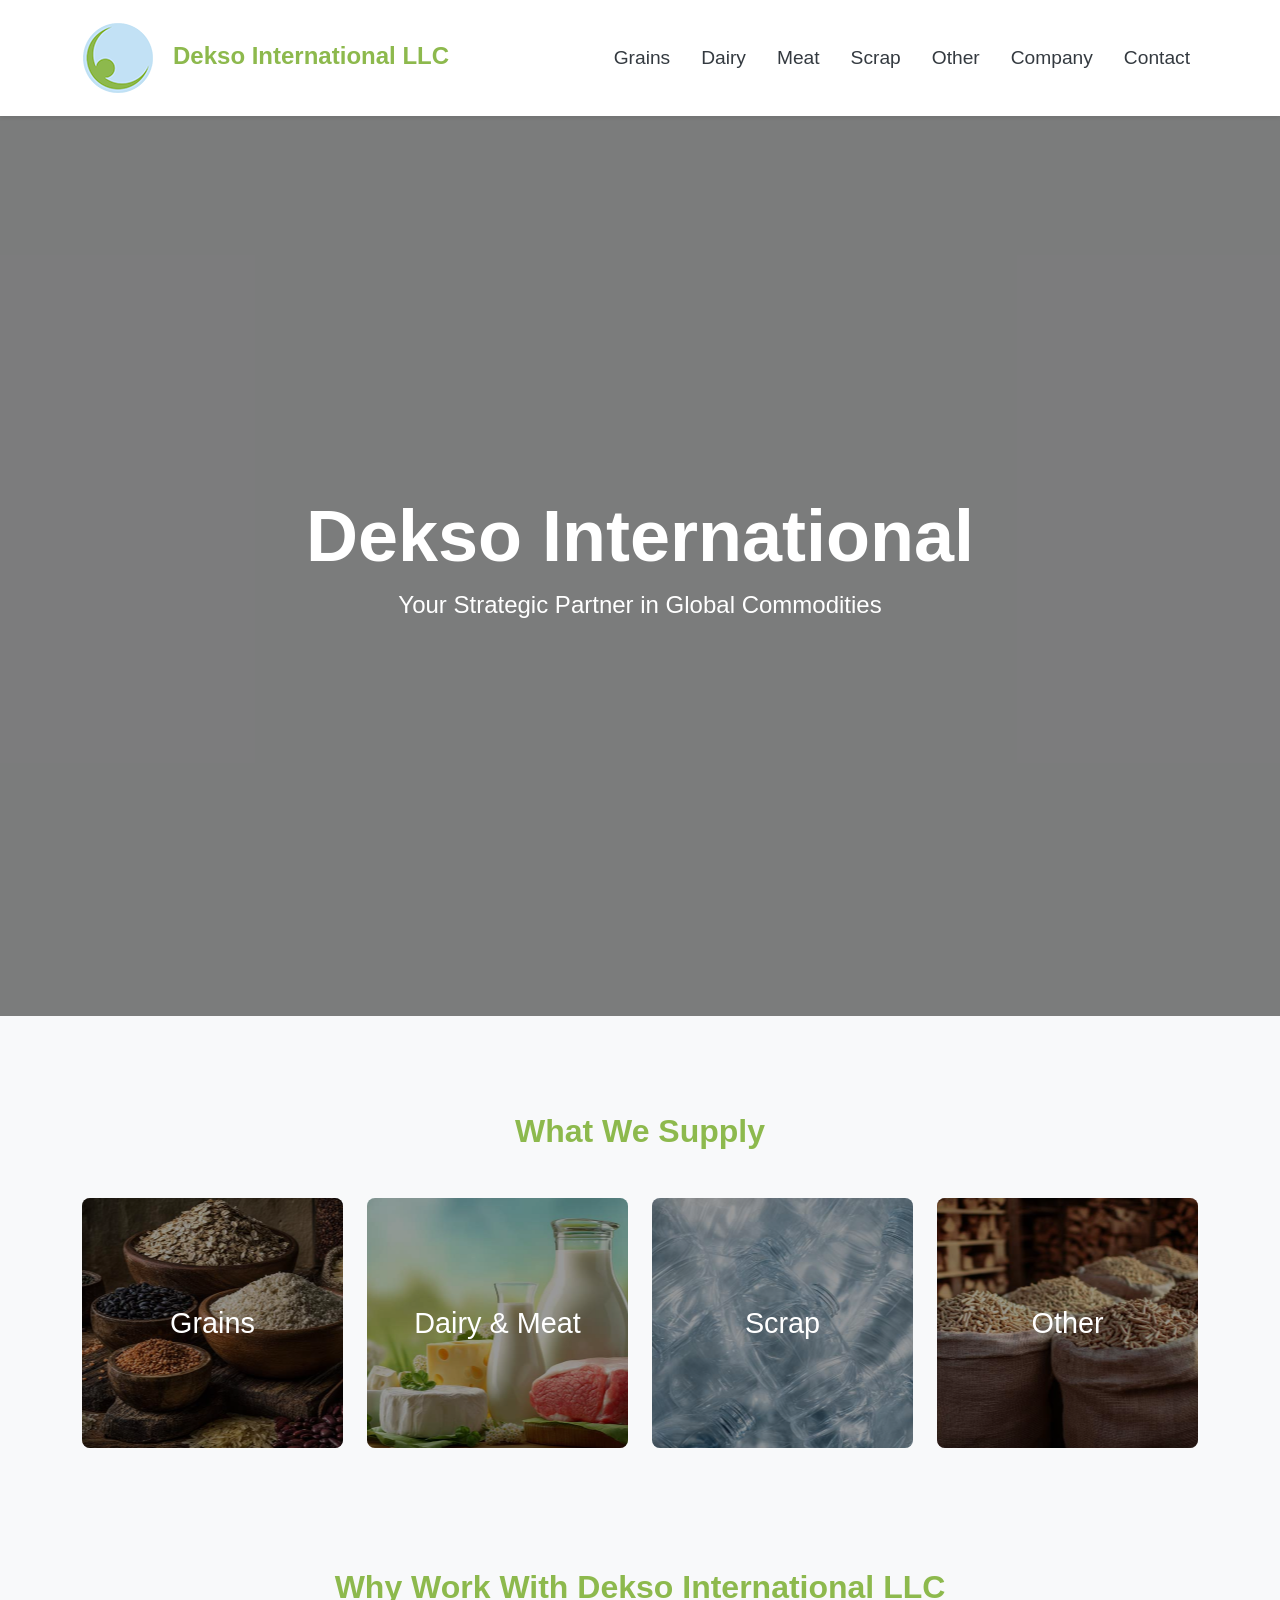
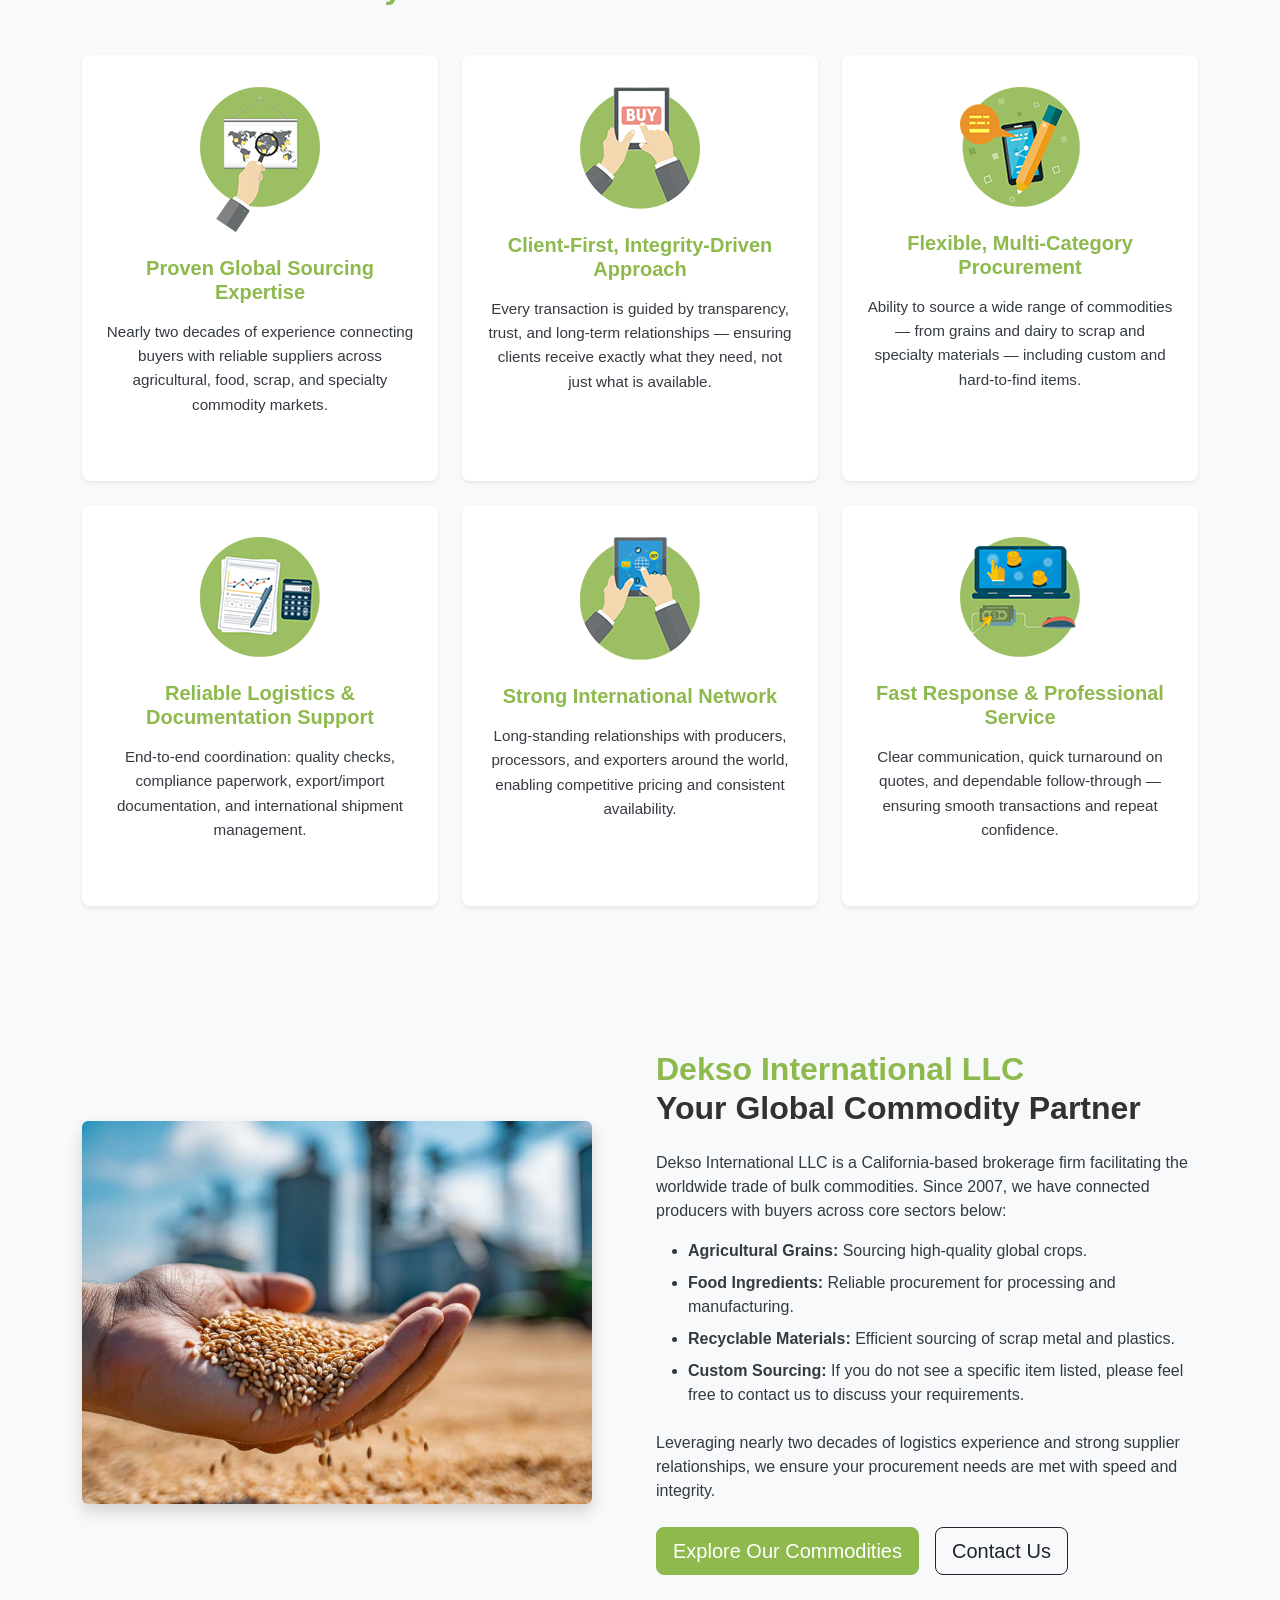
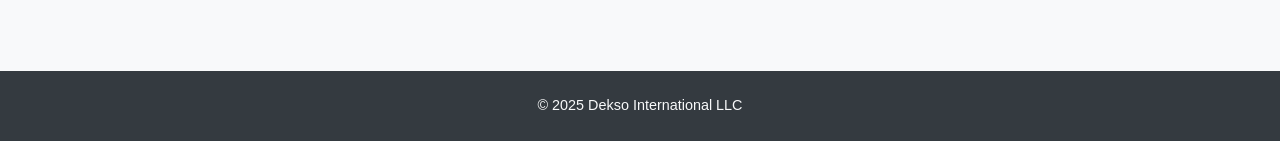
<file: index.html>
<!DOCTYPE html><html lang="en"><head><meta charset="UTF-8"><meta name="viewport" content="width=device-width, initial-scale=1.0"><title>Dekso International LLC - Global Commodity Brokerage</title><link href="https://cdn.jsdelivr.net/npm/bootstrap@5.3.3/dist/css/bootstrap.min.css" rel="stylesheet" integrity="sha384-QWTKZyjpPEjISv5WaRU9OFeRpok6YctnYmDr5pNlyT2bRjXh0JMhjY6hW+ALEwIH" crossorigin="anonymous"><link rel="stylesheet" href="styles.css"></head><body><header><nav class="navbar navbar-expand-lg navbar-light bg-white sticky-top shadow-sm"><div class="container"><a class="navbar-brand" href="index.html"><img src="images/Dekso-logo.gif" alt="Dekso International LLC Logo">Dekso International LLC</a><button class="navbar-toggler" type="button" data-bs-toggle="collapse" data-bs-target="#navbarNav" aria-controls="navbarNav" aria-expanded="false" aria-label="Toggle navigation"><span class="navbar-toggler-icon"></span></button><div class="collapse navbar-collapse justify-content-end" id="navbarNav"><ul class="navbar-nav"><li class="nav-item"><a class="nav-link" href="grains.html">Grains</a></li>
<li class="nav-item"><a class="nav-link" href="dairy.html">Dairy</a></li>
<li class="nav-item"><a class="nav-link" href="meat.html">Meat</a></li>

<li class="nav-item"><a class="nav-link" href="scrap.html">Scrap</a></li><li class="nav-item"><a class="nav-link" href="other.html">Other</a></li><li class="nav-item"><a class="nav-link" href="about.html">Company</a></li><li class="nav-item"><a class="nav-link" href="contact.html">Contact</a></li></ul></div></div></nav></header><main><section class="kv-full-screen"><video autoplay loop muted playsinline><source src="images/home-KV.mp4" type="video/mp4">Your browser does not support the video tag.</video><div class="overlay"></div><div class="content"><h1 class="display-2 fw-bold white">Dekso International</h1><p class="lead fs-4">Your Strategic Partner in Global Commodities</p></div></section><section class="py-5 bg-light">
  <div class="m-6">	&nbsp;</div><div class="m-6">	&nbsp;</div>
    <div class="container"><h2 class="text-center mb-5 fw-bold text-primary-dekso">What We Supply</h2><div class="row"><div class="col-md-6 col-lg-3"><a href="grains.html" class="text-decoration-none"><div class="supply-card" style="background-image: url('images/home-grain.jpg')"><h3 class="white">Grains</h3></div></a></div><div class="col-md-6 col-lg-3"><a href="dairy.html" class="text-decoration-none"><div class="supply-card" style="background-image: url('images/home-milk.jpg')"><h3 class="white">Dairy & Meat</h3></div></a></div><div class="col-md-6 col-lg-3"><a href="scrap.html" class="text-decoration-none"><div class="supply-card" style="background-image: url('images/home-Scrap.jpg')"><h3 class="white">Scrap</h3></div></a></div><div class="col-md-6 col-lg-3"><a href="other.html" class="text-decoration-none"><div class="supply-card" style="background-image: url('images/home-other.jpg')"><h3 class="white">Other</h3></div></a></div></div></div></section>
	  <div class="m-6"></div>
	<section class="py-5"><div class="container"><h2 class="text-center mb-5 fw-bold text-primary-dekso">Why Work With Dekso International LLC</h2><div class="row g-4"><div class="col-lg-4 col-md-6"><div class="why-dekso-item text-center"><img src="images/icon-1.png" class="mb-3 p-2"><h5 class="fw-bold">Proven Global Sourcing Expertise</h5><p>Nearly two decades of experience connecting buyers with reliable suppliers across agricultural, food, scrap, and specialty commodity markets.</p></div></div><div class="col-lg-4 col-md-6"><div class="why-dekso-item text-center"><img src="images/icon-2.png" class="mb-3 p-2"><h5 class="fw-bold">Client-First, Integrity-Driven Approach</h5><p>Every transaction is guided by transparency, trust, and long-term relationships — ensuring clients receive exactly what they need, not just what is available.</p></div></div><div class="col-lg-4 col-md-6"><div class="why-dekso-item text-center"><img src="images/icon-3.png" class="mb-3 p-2"><h5 class="fw-bold">Flexible, Multi-Category Procurement</h5><p>Ability to source a wide range of commodities — from grains and dairy to scrap and specialty materials — including custom and hard-to-find items.</p></div></div><div class="col-lg-4 col-md-6"><div class="why-dekso-item text-center"><img src="images/icon-4.png" class="mb-3 p-2"><h5 class="fw-bold">Reliable Logistics & Documentation Support</h5><p>End-to-end coordination: quality checks, compliance paperwork, export/import documentation, and international shipment management.</p></div></div><div class="col-lg-4 col-md-6"><div class="why-dekso-item text-center"><img src="images/icon-5.png" class="mb-3 p-2"><h5 class="fw-bold">Strong International Network</h5><p>Long-standing relationships with producers, processors, and exporters around the world, enabling competitive pricing and consistent availability.</p></div></div><div class="col-lg-4 col-md-6"><div class="why-dekso-item text-center"><img src="images/icon-6.png" class="mb-3 p-2"><h5 class="fw-bold">Fast Response & Professional Service</h5><p>Clear communication, quick turnaround on quotes, and dependable follow-through — ensuring smooth transactions and repeat confidence.</p></div></div></div></div></section>
	
	  <div class="m-6">	&nbsp;</div> <div class="m-6">	&nbsp;</div>
	<section class="py-5 bg-light"><div class="container"><div class="row align-items-center"><div class="col-lg-6 mb-4 mb-lg-0 pe-5"><img src="images/home-2.jpg" alt="Global Commodities" class="img-fluid rounded shadow"></div><div class="col-lg-6 ps-3"><h2 class="fw-bold text-primary-dekso mb-4">Dekso International LLC<br>
    <span class="grey-1">Your Global Commodity Partner</span></h2><p>Dekso International LLC is a California-based brokerage firm facilitating the worldwide trade of bulk commodities. Since 2007, we have connected producers with buyers across core sectors below:</p><ul class=" mb-4">
	<li class="mb-2"> <strong>Agricultural Grains:</strong> Sourcing high-quality global crops.</li>
	<li class="mb-2"> <strong>Food Ingredients:</strong> Reliable procurement for processing and manufacturing.</li>
	<li class="mb-2"> <strong>Recyclable Materials:</strong> Efficient sourcing of scrap metal and plastics.</li>
	<li class="mb-2"> <strong>Custom Sourcing:</strong> If you do not see a specific item listed, please feel free to contact us to discuss your requirements.</li></ul><p>Leveraging nearly two decades of logistics experience and strong supplier relationships, we ensure your procurement needs are met with speed and integrity.</p><div class="d-flex flex-column flex-md-row mt-4"><a href="grains.html" class="btn btn-primary-dekso btn-lg me-md-3 mb-3 mb-md-0">Explore Our Commodities</a><a href="contact.html" class="btn btn-outline-dark btn-lg">Contact Us</a></div></div></div></div></section></main><footer class="mt-5"><div class="container"><p class="mb-0">&copy; 2025 Dekso International LLC</p></div></footer><script src="https://cdn.jsdelivr.net/npm/bootstrap@5.3.3/dist/js/bootstrap.bundle.min.js" integrity="sha384-YvpcrYf0tY3lHB60NNkmXc5s9fDVZLESaAA55NDzOxhy9GkcIdslK1eN7N6jIeHz" crossorigin="anonymous"></script></body></html>
</file>
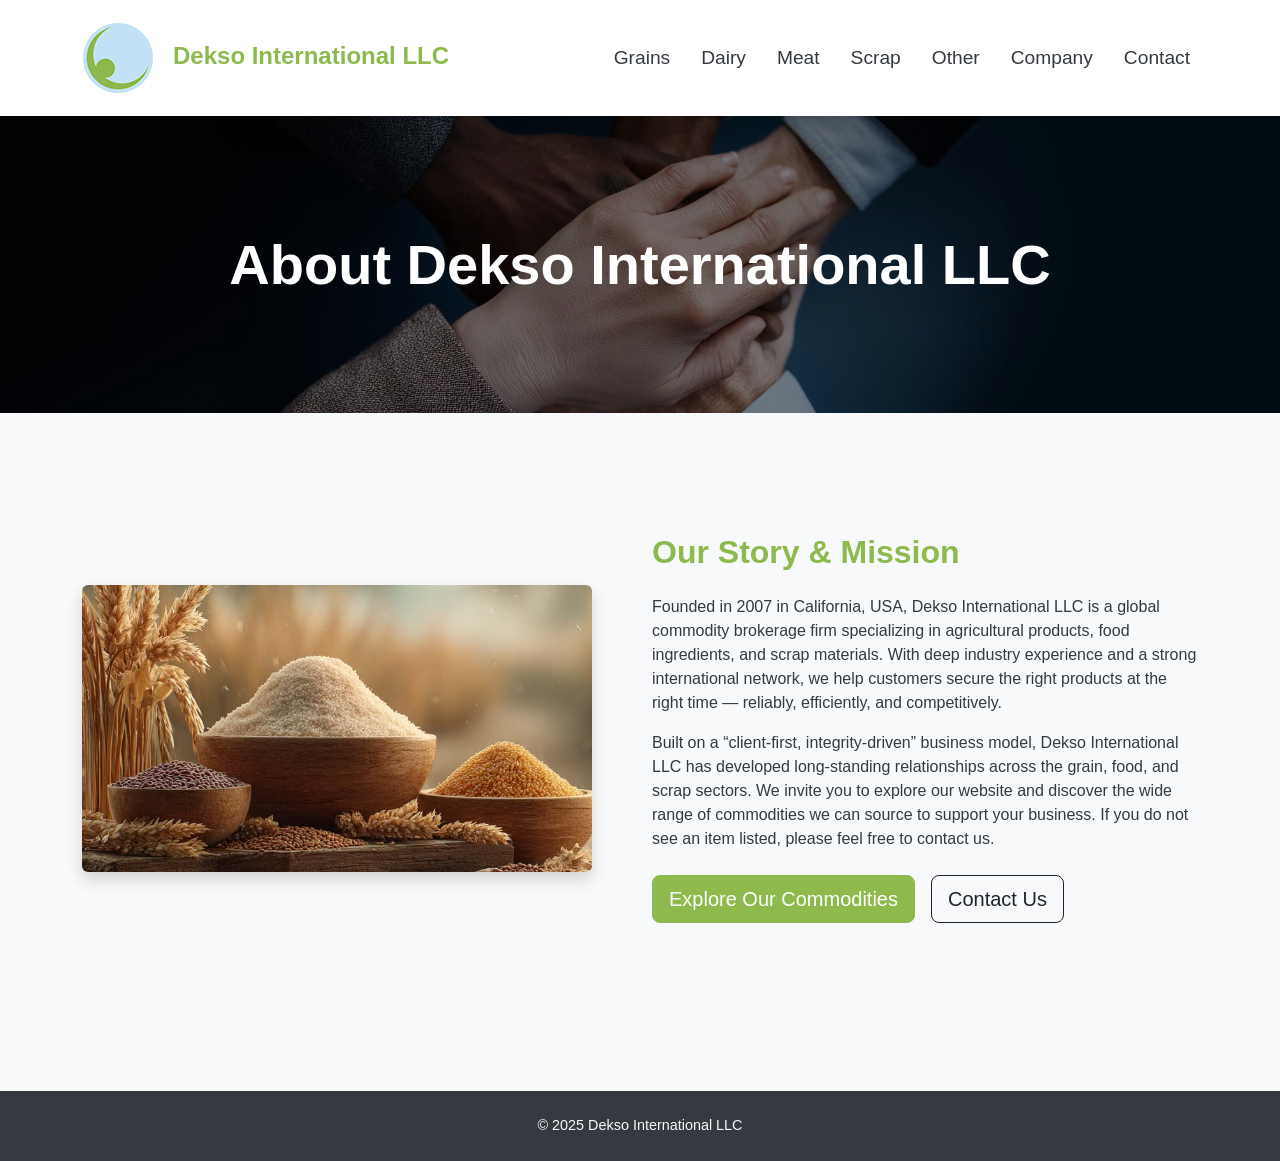
<file: about.html>
<!DOCTYPE html><html lang="en"><head><meta charset="UTF-8"><meta name="viewport" content="width=device-width, initial-scale=1.0"><title>About Us - Dekso International LLC</title><link href="https://cdn.jsdelivr.net/npm/bootstrap@5.3.3/dist/css/bootstrap.min.css" rel="stylesheet" integrity="sha384-QWTKZyjpPEjISv5WaRU9OFeRpok6YctnYmDr5pNlyT2bRjXh0JMhjY6hW+ALEwIH" crossorigin="anonymous"><link rel="stylesheet" href="styles.css"></head><body><header><nav class="navbar navbar-expand-lg navbar-light bg-white sticky-top shadow-sm"><div class="container"><a class="navbar-brand" href="index.html"><img src="images/Dekso-logo.gif" alt="Dekso International LLC Logo">Dekso International LLC</a><button class="navbar-toggler" type="button" data-bs-toggle="collapse" data-bs-target="#navbarNav" aria-controls="navbarNav" aria-expanded="false" aria-label="Toggle navigation"><span class="navbar-toggler-icon"></span></button><div class="collapse navbar-collapse justify-content-end" id="navbarNav"><ul class="navbar-nav"><li class="nav-item"><a class="nav-link" href="grains.html">Grains</a></li>
<li class="nav-item"><a class="nav-link" href="dairy.html">Dairy</a></li>
<li class="nav-item"><a class="nav-link" href="meat.html">Meat</a></li>
<li class="nav-item"><a class="nav-link" href="scrap.html">Scrap</a></li><li class="nav-item"><a class="nav-link" href="other.html">Other</a></li><li class="nav-item"><a class="nav-link" href="about.html">Company</a></li><li class="nav-item"><a class="nav-link" href="contact.html">Contact</a></li></ul></div></div></nav></header><main>

<section class="hero-section" style="background-image: url('images/company.jpg');"><div class="container"><h1 class="display-4 fw-bold white">About Dekso International LLC</h1></div></section>

<div class="m-6"><br><br>&nbsp;</div>
<section class="py-5"><div class="container"><div class="row align-items-center"><div class="col-lg-6 mb-4 mb-lg-0 pe-5"><img src="images/about-2.jpg" alt="Dekso International Office" class="img-fluid rounded shadow"></div><div class="col-lg-6"><h2 class="fw-bold text-primary-dekso mb-4">Our Story & Mission</h2><p>Founded in 2007 in California, USA, Dekso International LLC is a global commodity brokerage firm specializing in agricultural products, food ingredients, and scrap materials. With deep industry experience and a strong international network, we help customers secure the right products at the right time — reliably, efficiently, and competitively.</p><p>Built on a “client-first, integrity-driven” business model, Dekso International LLC has developed long-standing relationships across the grain, food, and scrap sectors. We invite you to explore our website and discover the wide range of commodities we can source to support your business. If you do not see an item listed, please feel free to contact us.</p><div class="d-flex flex-column flex-md-row mt-4"><a href="grains.html" class="btn btn-primary-dekso btn-lg me-md-3 mb-3 mb-md-0">Explore Our Commodities</a><a href="contact.html" class="btn btn-outline-dark btn-lg">Contact Us</a></div></div></div></div></section><div class="m-6"><br><br>&nbsp;</div></main><footer class="mt-5"><div class="container"><p class="mb-0">&copy; 2025 Dekso International LLC</p></div></footer><script src="https://cdn.jsdelivr.net/npm/bootstrap@5.3.3/dist/js/bootstrap.bundle.min.js" integrity="sha384-YvpcrYf0tY3lHB60NNkmXc5s9fDVZLESaAA55NDzOxhy9GkcIdslK1eN7N6jIeHz" crossorigin="anonymous"></script></body></html>
</file>
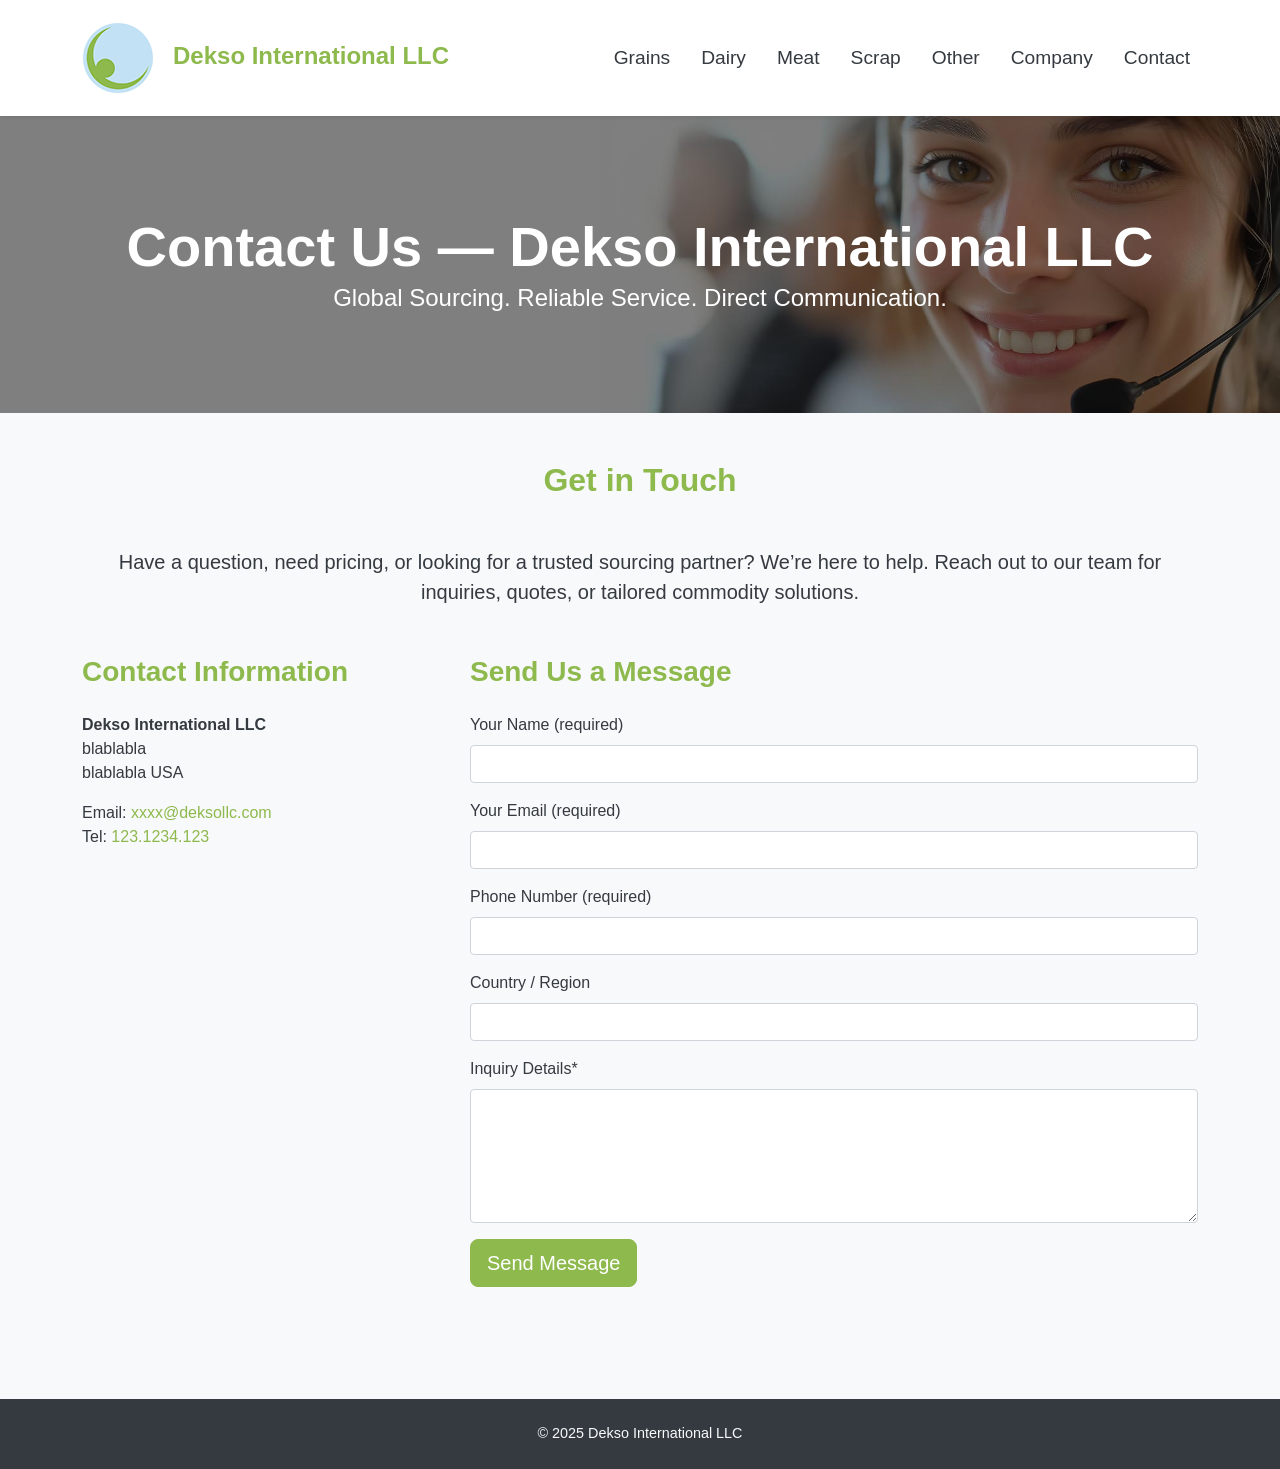
<file: contact.html>
<!DOCTYPE html><html lang="en"><head><meta charset="UTF-8"><meta name="viewport" content="width=device-width, initial-scale=1.0"><title>Contact Us - Dekso International LLC</title><link href="https://cdn.jsdelivr.net/npm/bootstrap@5.3.3/dist/css/bootstrap.min.css" rel="stylesheet" integrity="sha384-QWTKZyjpPEjISv5WaRU9OFeRpok6YctnYmDr5pNlyT2bRjXh0JMhjY6hW+ALEwIH" crossorigin="anonymous"><link rel="stylesheet" href="styles.css"></head><body><header><nav class="navbar navbar-expand-lg navbar-light bg-white sticky-top shadow-sm"><div class="container"><a class="navbar-brand" href="index.html"><img src="images/Dekso-logo.gif" alt="Dekso International LLC Logo">Dekso International LLC</a><button class="navbar-toggler" type="button" data-bs-toggle="collapse" data-bs-target="#navbarNav" aria-controls="navbarNav" aria-expanded="false" aria-label="Toggle navigation"><span class="navbar-toggler-icon"></span></button><div class="collapse navbar-collapse justify-content-end" id="navbarNav"><ul class="navbar-nav"><li class="nav-item"><a class="nav-link" href="grains.html">Grains</a></li>
<li class="nav-item"><a class="nav-link" href="dairy.html">Dairy</a></li>
<li class="nav-item"><a class="nav-link" href="meat.html">Meat</a></li>
<li class="nav-item"><a class="nav-link" href="scrap.html">Scrap</a></li><li class="nav-item"><a class="nav-link" href="other.html">Other</a></li><li class="nav-item"><a class="nav-link" href="about.html">Company</a></li><li class="nav-item"><a class="nav-link" href="contact.html">Contact</a></li></ul></div></div></nav></header><main><section class="hero-section" style="background-image: url('images/contact.jpg');"><div class="container"><h1 class="display-4 fw-bold white">Contact Us — Dekso International LLC</h1><p class="lead fs-4">Global Sourcing. Reliable Service. Direct Communication.</p></div></section><section class="py-5"><div class="container"><h2 class="text-center mb-5 fw-bold text-primary-dekso">Get in Touch</h2><p class="lead text-center mb-5">Have a question, need pricing, or looking for a trusted sourcing partner? We’re here to help. Reach out to our team for inquiries, quotes, or tailored commodity solutions.</p><div class="row g-5"><div class="col-lg-4"><h3 class="fw-bold text-primary-dekso mb-4">Contact Information</h3><address><p class="mb-0"><strong>Dekso International LLC</strong></p><p class="mb-0">blablabla </p><p class="mb-0">blablabla USA</p><p class="mt-3 mb-0">Email: <a href="#" class="text-decoration-none text-primary-dekso">xxxx@deksollc.com</a></p><p class="mb-0">Tel: <a href="tel:+15102921212" class="text-decoration-none text-primary-dekso">123.1234.123</a></p></address></div><div class="col-lg-8"><h3 class="fw-bold text-primary-dekso mb-4">Send Us a Message</h3><form action="#" method="POST" class="contact-form"><div class="mb-3"><label for="yourName" class="form-label">Your Name (required)</label><input type="text" class="form-control" id="yourName" name="yourName" required></div><div class="mb-3"><label for="yourEmail" class="form-label">Your Email (required)</label><input type="email" class="form-control" id="yourEmail" name="yourEmail" required></div><div class="mb-3"><label for="phoneNumber" class="form-label">Phone Number (required)</label><input type="tel" class="form-control" id="phoneNumber" name="phoneNumber" required></div><div class="mb-3"><label for="countryRegion" class="form-label">Country / Region</label><input type="text" class="form-control" id="countryRegion" name="countryRegion"></div><div class="mb-3"><label for="inquiryDetails" class="form-label">Inquiry Details*</label><textarea class="form-control" id="inquiryDetails" name="inquiryDetails" rows="5" required></textarea></div><button type="submit" class="btn btn-primary-dekso btn-lg">Send Message</button></form><p class="mt-3"></p></div></div></div></section></main><footer class="mt-5"><div class="container"><p class="mb-0">&copy; 2025 Dekso International LLC</p></div></footer><script src="https://cdn.jsdelivr.net/npm/bootstrap@5.3.3/dist/js/bootstrap.bundle.min.js" integrity="sha384-YvpcrYf0tY3lHB60NNkmXc5s9fDVZLESaAA55NDzOxhy9GkcIdslK1eN7N6jIeHz" crossorigin="anonymous"></script></body></html>
</file>
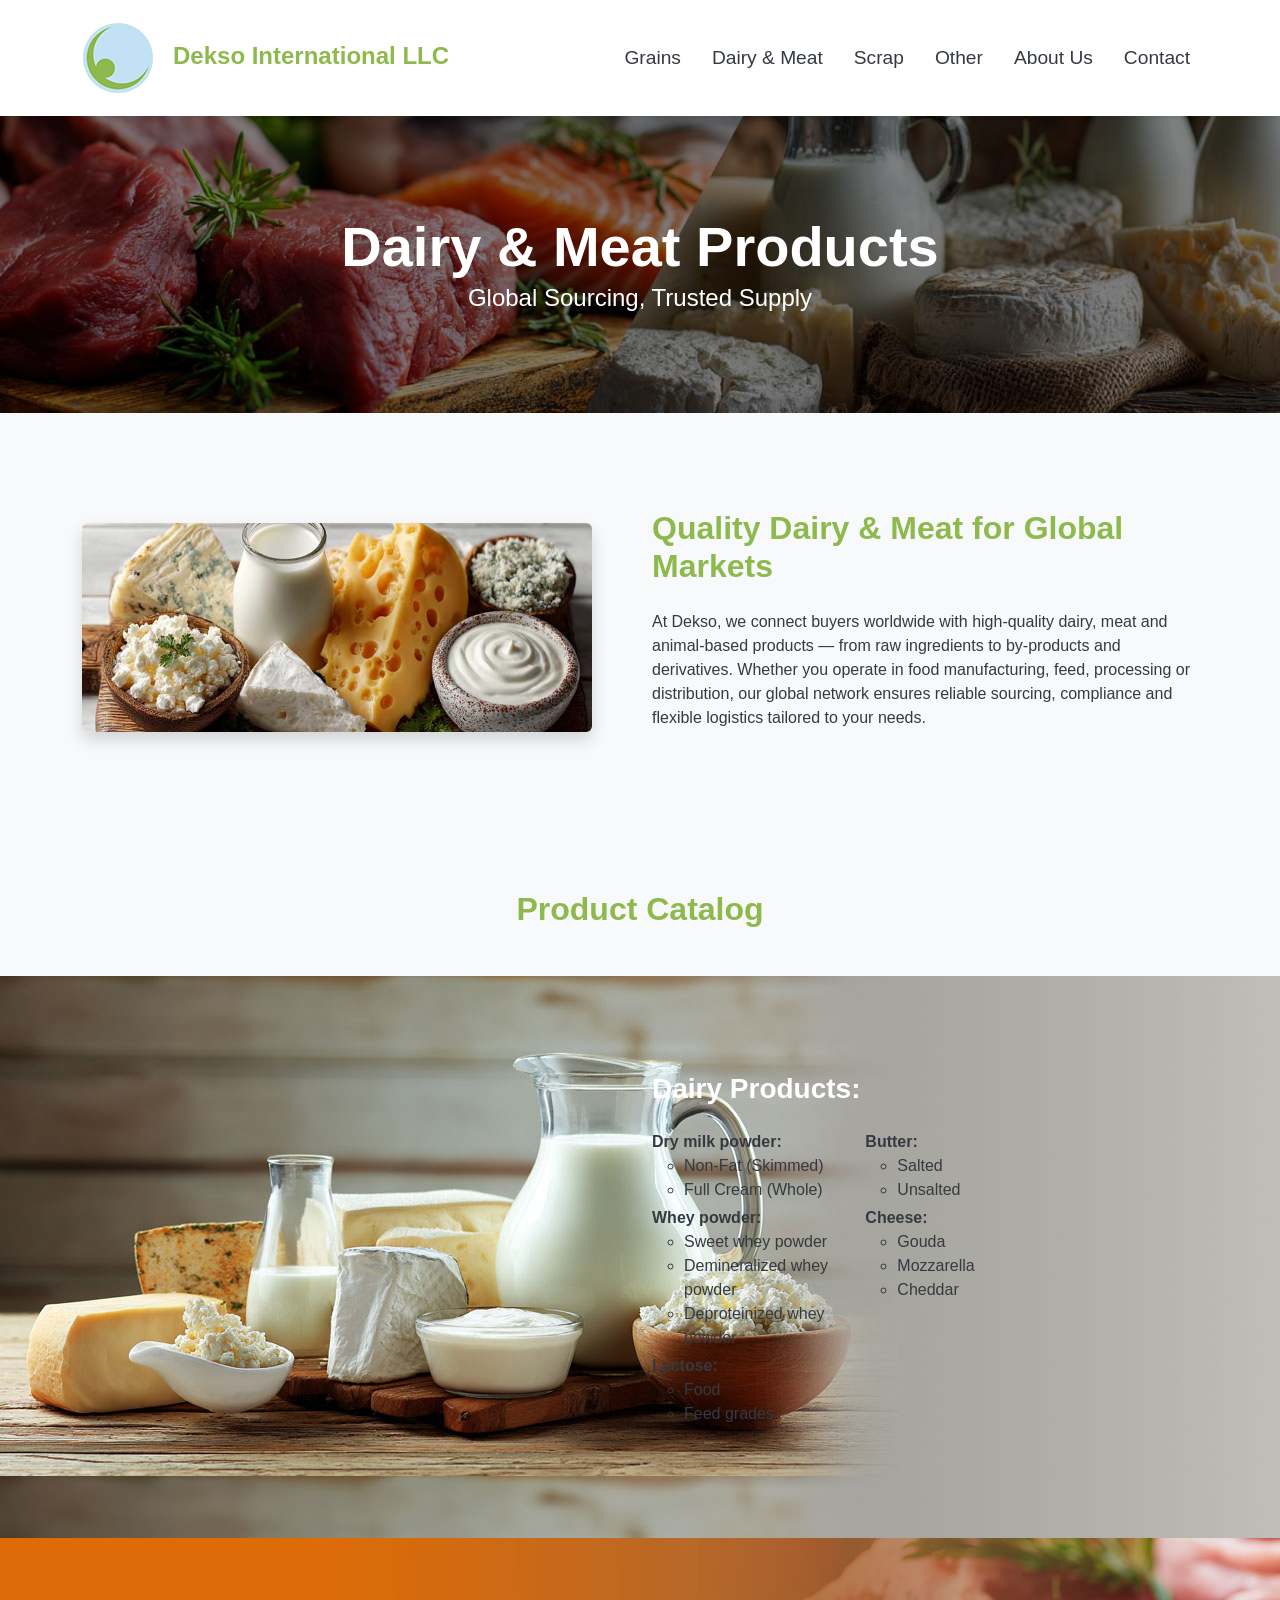
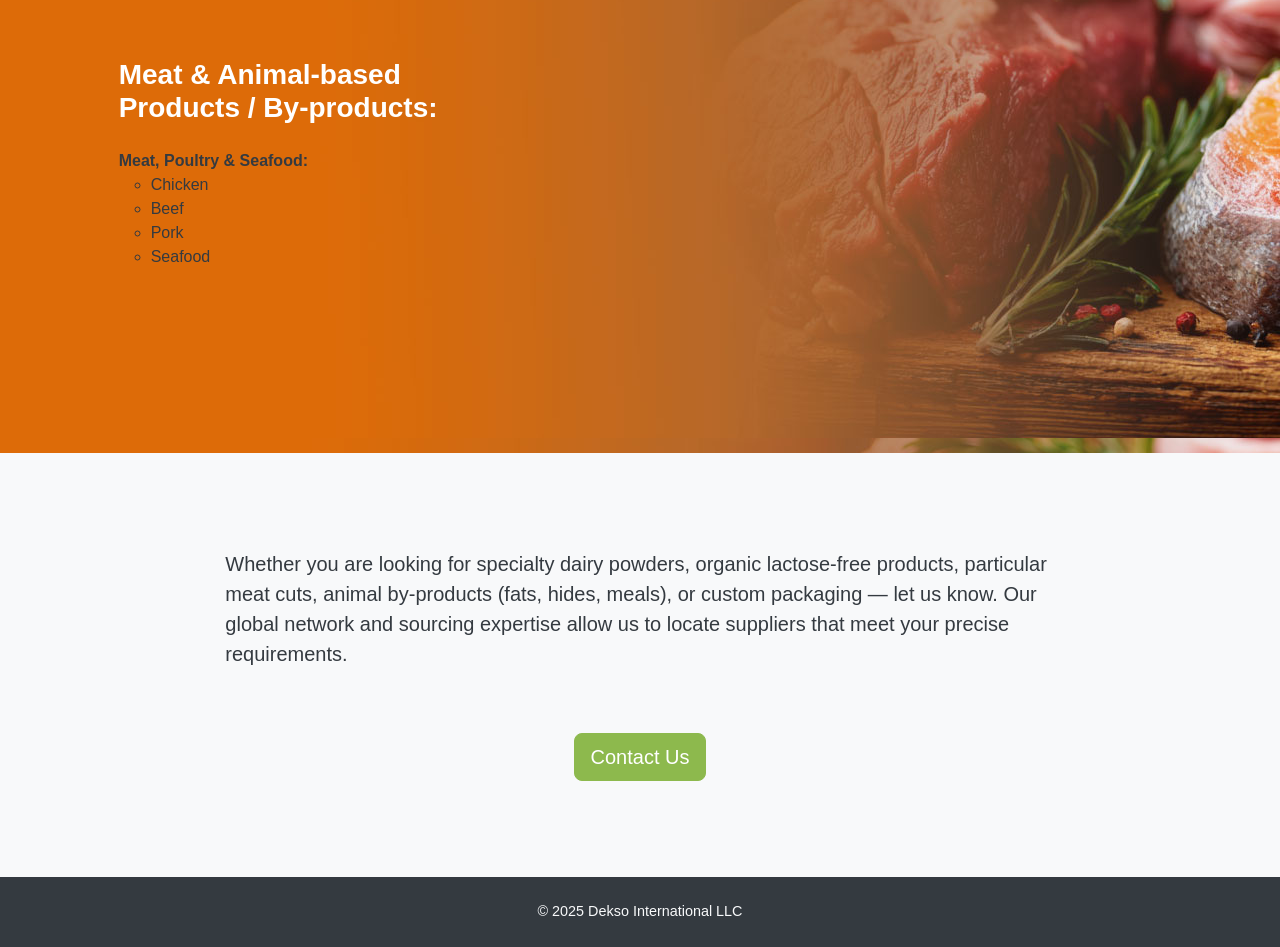
<file: dairy-meat.html>
<!DOCTYPE html><html lang="en"><head><meta charset="UTF-8"><meta name="viewport" content="width=device-width, initial-scale=1.0"><title>Dairy & Meat Products - Dekso International LLC</title><link href="https://cdn.jsdelivr.net/npm/bootstrap@5.3.3/dist/css/bootstrap.min.css" rel="stylesheet" integrity="sha384-QWTKZyjpPEjISv5WaRU9OFeRpok6YctnYmDr5pNlyT2bRjXh0JMhjY6hW+ALEwIH" crossorigin="anonymous"><link rel="stylesheet" href="styles.css"></head><body><header><nav class="navbar navbar-expand-lg navbar-light bg-white sticky-top shadow-sm"><div class="container"><a class="navbar-brand" href="index.html"><img src="images/Dekso-logo.gif" alt="Dekso International LLC Logo">Dekso International LLC</a><button class="navbar-toggler" type="button" data-bs-toggle="collapse" data-bs-target="#navbarNav" aria-controls="navbarNav" aria-expanded="false" aria-label="Toggle navigation"><span class="navbar-toggler-icon"></span></button><div class="collapse navbar-collapse justify-content-end" id="navbarNav"><ul class="navbar-nav"><li class="nav-item"><a class="nav-link" href="grains.html">Grains</a></li><li class="nav-item"><a class="nav-link" href="dairy-meat.html">Dairy & Meat</a></li><li class="nav-item"><a class="nav-link" href="scrap.html">Scrap</a></li><li class="nav-item"><a class="nav-link" href="other.html">Other</a></li><li class="nav-item"><a class="nav-link" href="about.html">About Us</a></li><li class="nav-item"><a class="nav-link" href="contact.html">Contact</a></li></ul></div></div></nav></header><main><section class="hero-section" style="background-image: url('images/dairy-meat-KV.jpg');"><div class="container"><h1 class="display-4 fw-bold white">Dairy & Meat Products</h1><p class="lead fs-4">Global Sourcing, Trusted Supply</p></div></section>  <div class="m-6">	&nbsp;</div><div class="m-6">	&nbsp;</div>
<section class="py-5"><div class="container"><div class="row align-items-center"><div class="col-lg-6 mb-4 mb-lg-0 pe-5"><img src="images/dairy-meat-2.jpg" alt="Dairy products" class="img-fluid rounded shadow"></div><div class="col-lg-6"><h2 class="fw-bold text-primary-dekso mb-4">Quality Dairy & Meat for Global Markets</h2><p>At Dekso, we connect buyers worldwide with high-quality dairy, meat and animal-based products — from raw ingredients to by-products and derivatives. Whether you operate in food manufacturing, feed, processing or distribution, our global network ensures reliable sourcing, compliance and flexible logistics tailored to your needs.</p></div></div></div></section>  <div class="m-6">	&nbsp;</div><div class="m-6">	&nbsp;</div>
<section class="py-5 bg-light"><div class="container-fluid"><h2 class="text-center mb-5 fw-bold text-primary-dekso">Product Catalog</h2>

<div class="row align-items-center" style="background-image: url('images/milk-bg1.jpg');"><div class="col-lg-6"></div><div class="col-lg-6">
<div class="m-6"><br><br><br>&nbsp;</div>
<h3 class="card-title fw-bold white mt-6 mb-4">Dairy Products:</h3>
<div class="row">
<div class="col-lg-4">
<ul class="list-unstyled"><li class="mb-1"><strong>Dry milk powder:</strong><ul><li>Non-Fat (Skimmed)</li><li>Full Cream (Whole)</li></ul></li><li class="mb-1"><strong>Whey powder:</strong><ul><li>Sweet whey powder</li><li>Demineralized whey powder</li><li>Deproteinized whey powder</li></ul></li><li class="mb-1"><strong>Lactose:</strong><ul><li>Food</li><li>Feed grades</li></ul></li></ul></div>
<div class="col-lg-4">
<ul class="list-unstyled"><li class="mb-1"><strong>Butter:</strong><ul><li>Salted</li><li>Unsalted</li></ul></li><li class="mb-1"><strong>Cheese:</strong><ul><li>Gouda</li><li>Mozzarella</li><li>Cheddar</li></ul></li></ul></div>
<div class="col-lg-4"></div></div>
</div><div class="m-6"><br><br><br>&nbsp;</div>
</div>
<div class="row align-items-center" style="background-image: url('images/meat-bg1.jpg');"><div class="col-lg-6">

<div class="m-6"><br><br><br><br>&nbsp;</div>

<div class="row">
<div class="col-lg-2">
</div>
<div class="col-lg-8"><h3 class="card-title fw-bold white mt-6 mb-4">Meat & Animal-based Products / By-products:</h3><ul class="list-unstyled"><li class="mb-1"><strong>Meat, Poultry & Seafood:</strong><ul><li>Chicken</li><li>Beef</li><li>Pork</li><li>Seafood</li></ul></li></ul>
</div>
<div class="col-lg-2"></div></div>
</div><div class="col-lg-6"></div><div class="m-6"><br><br>&nbsp;</div><div class="m-6"><br><br><br>&nbsp;</div>
</div>
<div class="m-6"><br><br><br>&nbsp;</div>
<div class="row">
<div class="col-lg-2"></div><div class="col-lg-8"><p class="lead">Whether you are looking for specialty dairy powders, organic lactose-free products, particular meat cuts, animal by-products (fats, hides, meals), or custom packaging — let us know. Our global network and sourcing expertise allow us to locate suppliers that meet your precise requirements.</p></div>
<div class="col-lg-2"></div>
</div>



<div class="text-center mt-5"><a href="contact.html" class="btn btn-primary-dekso btn-lg">Contact Us</a></div></div></section></main><footer class="mt-5"><div class="container"><p class="mb-0">&copy; 2025 Dekso International LLC</p></div></footer><script src="https://cdn.jsdelivr.net/npm/bootstrap@5.3.3/dist/js/bootstrap.bundle.min.js" integrity="sha384-YvpcrYf0tY3lHB60NNkmXc5s9fDVZLESaAA55NDzOxhy9GkcIdslK1eN7N6jIeHz" crossorigin="anonymous"></script></body></html>
</file>
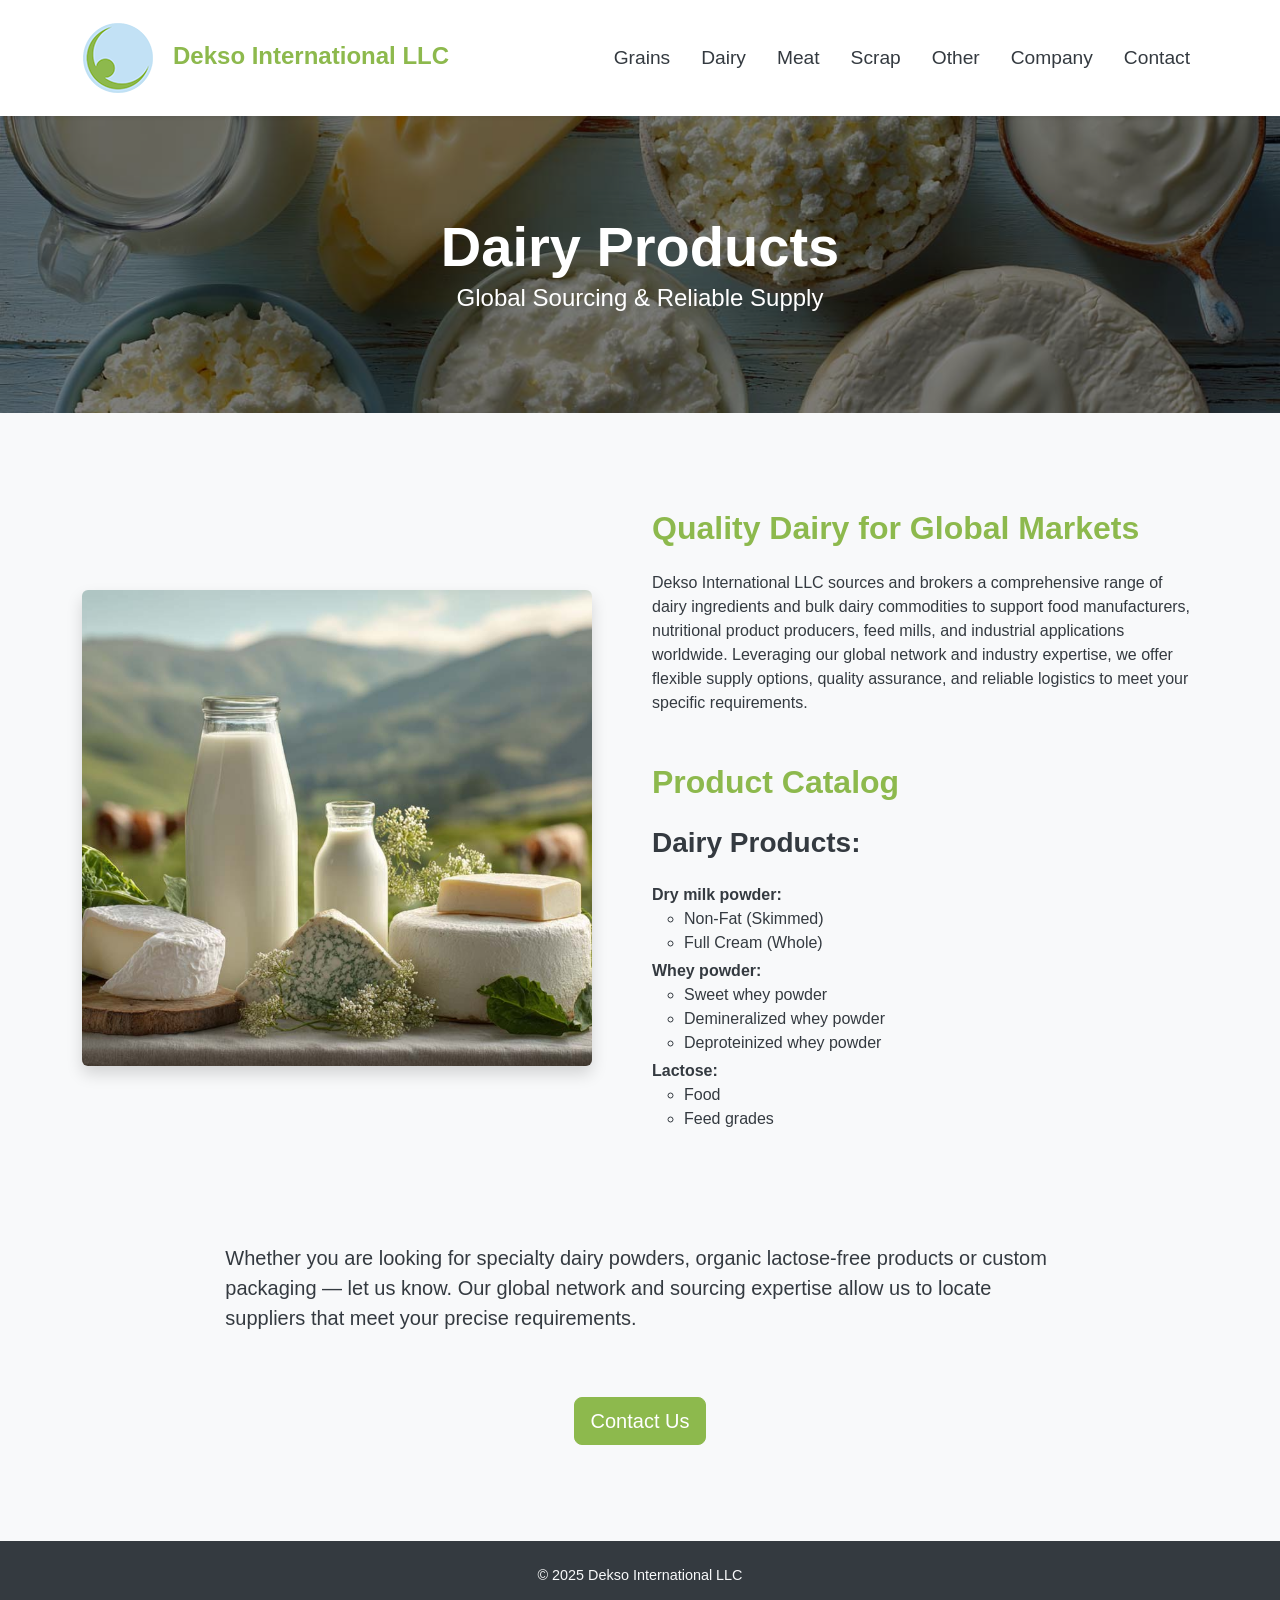
<file: dairy.html>
<!DOCTYPE html><html lang="en"><head><meta charset="UTF-8"><meta name="viewport" content="width=device-width, initial-scale=1.0"><title>Dairy & Meat Products - Dekso International LLC</title><link href="https://cdn.jsdelivr.net/npm/bootstrap@5.3.3/dist/css/bootstrap.min.css" rel="stylesheet" integrity="sha384-QWTKZyjpPEjISv5WaRU9OFeRpok6YctnYmDr5pNlyT2bRjXh0JMhjY6hW+ALEwIH" crossorigin="anonymous"><link rel="stylesheet" href="styles.css"></head><body><header><nav class="navbar navbar-expand-lg navbar-light bg-white sticky-top shadow-sm"><div class="container"><a class="navbar-brand" href="index.html"><img src="images/Dekso-logo.gif" alt="Dekso International LLC Logo">Dekso International LLC</a><button class="navbar-toggler" type="button" data-bs-toggle="collapse" data-bs-target="#navbarNav" aria-controls="navbarNav" aria-expanded="false" aria-label="Toggle navigation"><span class="navbar-toggler-icon"></span></button><div class="collapse navbar-collapse justify-content-end" id="navbarNav"><ul class="navbar-nav"><li class="nav-item"><a class="nav-link" href="grains.html">Grains</a></li>
<li class="nav-item"><a class="nav-link" href="dairy.html">Dairy</a></li>
<li class="nav-item"><a class="nav-link" href="meat.html">Meat</a></li>
<li class="nav-item"><a class="nav-link" href="scrap.html">Scrap</a></li><li class="nav-item"><a class="nav-link" href="other.html">Other</a></li><li class="nav-item"><a class="nav-link" href="about.html">Company</a></li><li class="nav-item"><a class="nav-link" href="contact.html">Contact</a></li></ul></div></div></nav></header><main><section class="hero-section" style="background-image: url('images/dairy-KV.jpg');"><div class="container"><h1 class="display-4 fw-bold white">Dairy Products</h1><p class="lead fs-4">Global Sourcing & Reliable Supply</p></div></section>  <div class="m-6">	&nbsp;</div><div class="m-6">	&nbsp;</div>
<section class="py-5"><div class="container"><div class="row align-items-center"><div class="col-lg-6 mb-4 mb-lg-0 pe-5"><img src="images/dairy-1.jpg" alt="Dairy products" class="img-fluid rounded shadow"></div><div class="col-lg-6"><h2 class="fw-bold text-primary-dekso mb-4">Quality Dairy for Global Markets</h2><p>Dekso International LLC sources and brokers a comprehensive range of dairy ingredients and bulk dairy commodities to support food manufacturers, nutritional product producers, feed mills, and industrial applications worldwide. Leveraging our global network and industry expertise, we offer flexible supply options, quality assurance, and reliable logistics to meet your specific requirements.</p>
<div class="m-2 clear">&nbsp;</div>
<h2 class="mb-4 fw-bold text-primary-dekso">Product Catalog</h2>
<h3 class="card-title fw-bold mt-6 mb-4">Dairy Products:</h3>
<ul class="list-unstyled"><li class="mb-1"><strong>Dry milk powder:</strong><ul><li>Non-Fat (Skimmed)</li><li>Full Cream (Whole)</li></ul></li><li class="mb-1"><strong>Whey powder:</strong><ul><li>Sweet whey powder</li><li>Demineralized whey powder</li><li>Deproteinized whey powder</li></ul></li><li class="mb-1"><strong>Lactose:</strong><ul><li>Food</li><li>Feed grades</li></ul></li></ul>

</div></div></div></section> 
<section class="py-5 bg-light"><div class="container-fluid">


<div class="row">
<div class="col-lg-2"></div><div class="col-lg-8"><p class="lead">Whether you are looking for specialty dairy powders, organic lactose-free products or custom packaging — let us know. Our global network and sourcing expertise allow us to locate suppliers that meet your precise requirements.</p></div>
<div class="col-lg-2"></div>
</div>



<div class="text-center mt-5"><a href="contact.html" class="btn btn-primary-dekso btn-lg">Contact Us</a></div></div></section></main><footer class="mt-5"><div class="container"><p class="mb-0">&copy; 2025 Dekso International LLC</p></div></footer><script src="https://cdn.jsdelivr.net/npm/bootstrap@5.3.3/dist/js/bootstrap.bundle.min.js" integrity="sha384-YvpcrYf0tY3lHB60NNkmXc5s9fDVZLESaAA55NDzOxhy9GkcIdslK1eN7N6jIeHz" crossorigin="anonymous"></script></body></html>
</file>
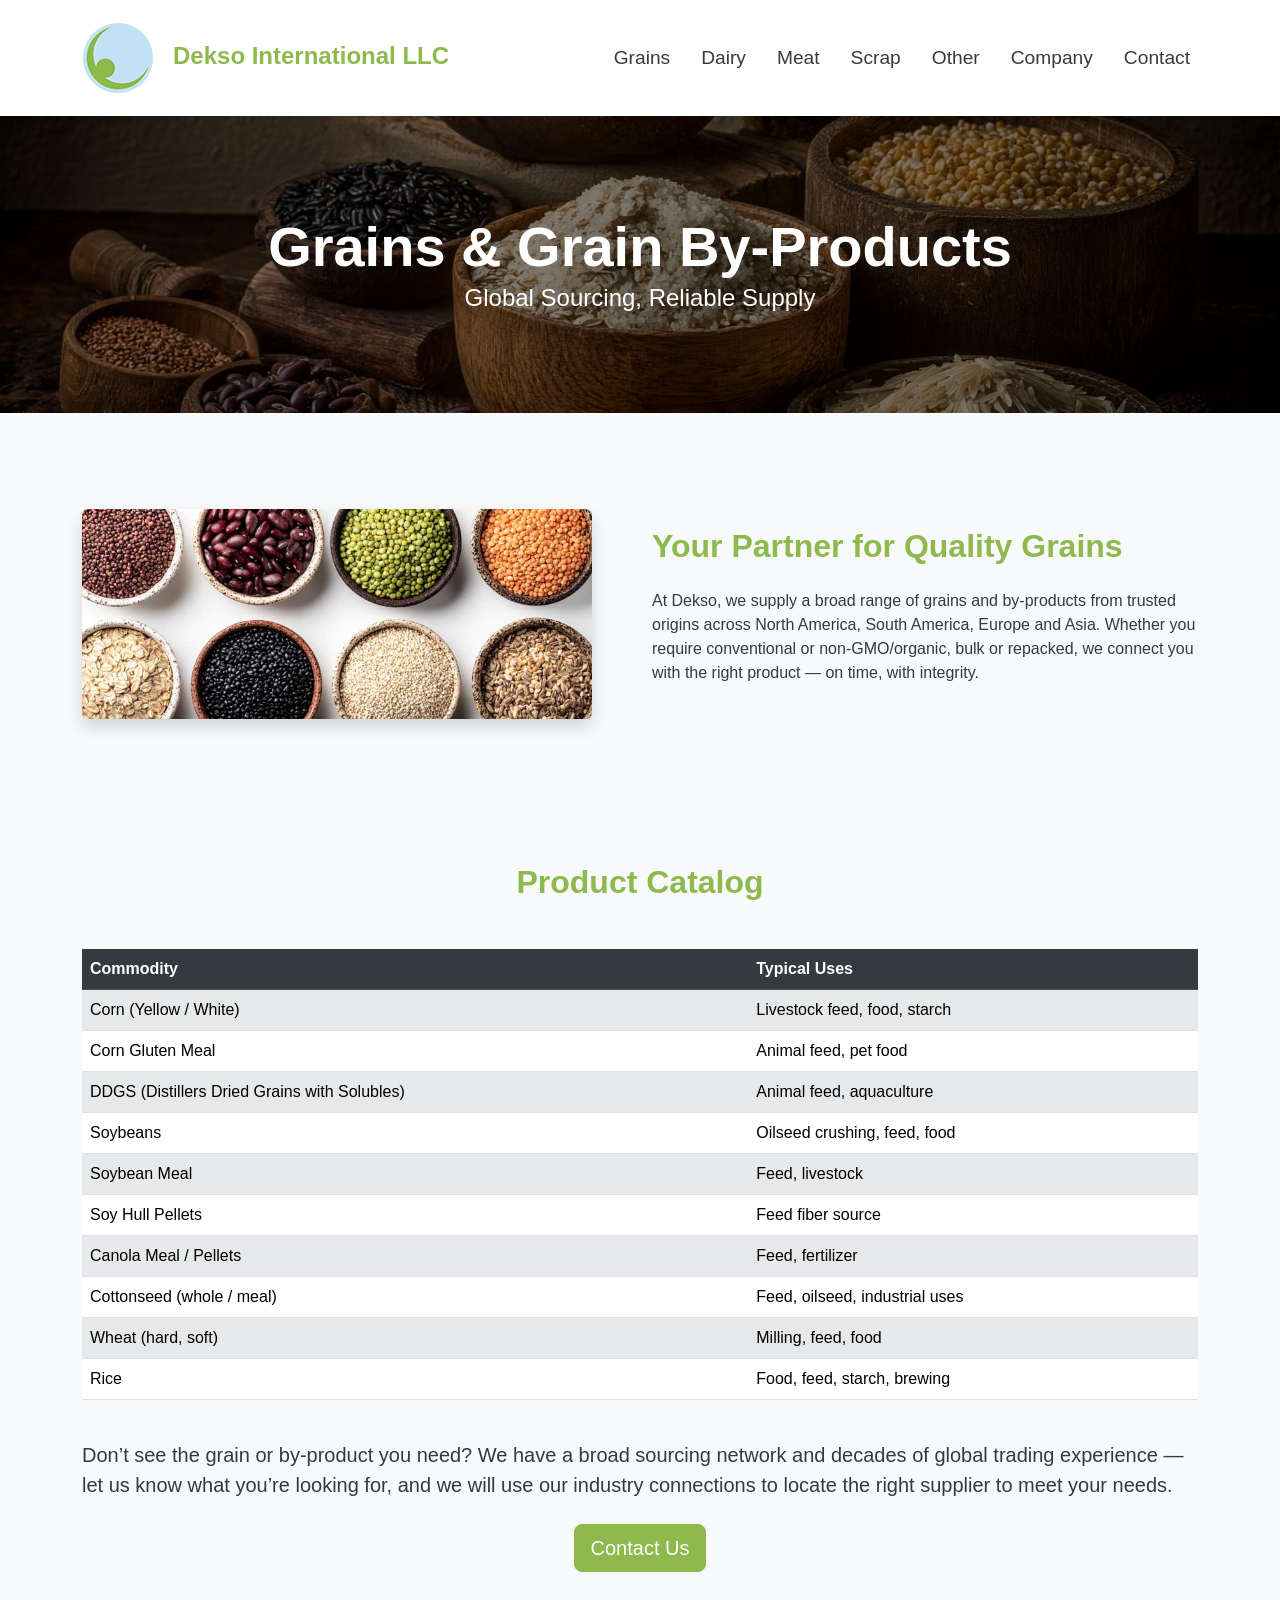
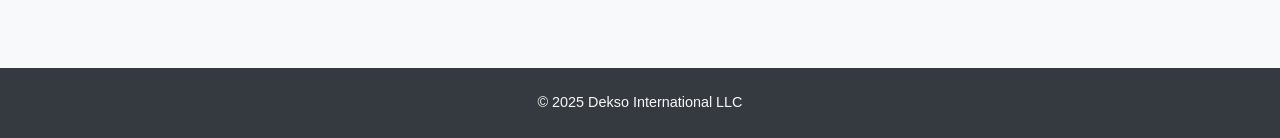
<file: grains.html>
<!DOCTYPE html><html lang="en"><head><meta charset="UTF-8"><meta name="viewport" content="width=device-width, initial-scale=1.0"><title>Grains & Grain By-Products - Dekso International LLC</title><link href="https://cdn.jsdelivr.net/npm/bootstrap@5.3.3/dist/css/bootstrap.min.css" rel="stylesheet" integrity="sha384-QWTKZyjpPEjISv5WaRU9OFeRpok6YctnYmDr5pNlyT2bRjXh0JMhjY6hW+ALEwIH" crossorigin="anonymous"><link rel="stylesheet" href="styles.css"></head><body><header><nav class="navbar navbar-expand-lg navbar-light bg-white sticky-top shadow-sm"><div class="container"><a class="navbar-brand" href="index.html"><img src="images/Dekso-logo.gif" alt="Dekso International LLC Logo">Dekso International LLC</a><button class="navbar-toggler" type="button" data-bs-toggle="collapse" data-bs-target="#navbarNav" aria-controls="navbarNav" aria-expanded="false" aria-label="Toggle navigation"><span class="navbar-toggler-icon"></span></button><div class="collapse navbar-collapse justify-content-end" id="navbarNav"><ul class="navbar-nav"><li class="nav-item"><a class="nav-link" href="grains.html">Grains</a></li>
<li class="nav-item"><a class="nav-link" href="dairy.html">Dairy</a></li>
<li class="nav-item"><a class="nav-link" href="meat.html">Meat</a></li>
<li class="nav-item"><a class="nav-link" href="scrap.html">Scrap</a></li><li class="nav-item"><a class="nav-link" href="other.html">Other</a></li><li class="nav-item"><a class="nav-link" href="about.html">Company</a></li><li class="nav-item"><a class="nav-link" href="contact.html">Contact</a></li></ul></div></div></nav></header><main><section class="hero-section" style="background-image: url('images/grain-KV.jpg');"><div class="container"><h1 class="display-4 fw-bold white">Grains & Grain By-Products</h1><p class="lead fs-4">Global Sourcing, Reliable Supply</p></div></section>
  <div class="m-6">	&nbsp;</div><div class="m-6">	&nbsp;</div>

<section class="py-5"><div class="container"><div class="row align-items-center"><div class="col-lg-6 mb-4 mb-lg-0 pe-5"><img src="images/grain-2.jpg" alt="Grains fields" class="img-fluid rounded shadow"></div><div class="col-lg-6"><h2 class="fw-bold text-primary-dekso mb-4">Your Partner for Quality Grains</h2><p>At Dekso, we supply a broad range of grains and by-products from trusted origins across North America, South America, Europe and Asia. Whether you require conventional or non-GMO/organic, bulk or repacked, we connect you with the right product — on time, with integrity.</p></div></div></div></section>
  <div class="m-6">	&nbsp;</div><div class="m-6">	&nbsp;</div>

<section class="py-5 bg-light"><div class="container"><h2 class="text-center mb-5 fw-bold text-primary-dekso">Product Catalog</h2><div class="table-responsive"><table class="table table-striped table-hover align-middle"><thead class="table-dark"><tr><th scope="col">Commodity</th><th scope="col">Typical Uses</th></tr></thead><tbody><tr><td>Corn (Yellow / White)</td><td>Livestock feed, food, starch</td></tr><tr><td>Corn Gluten Meal</td><td>Animal feed, pet food</td></tr><tr><td>DDGS (Distillers Dried Grains with Solubles)</td><td>Animal feed, aquaculture</td></tr><tr><td>Soybeans</td><td>Oilseed crushing, feed, food</td></tr><tr><td>Soybean Meal</td><td>Feed, livestock</td></tr><tr><td>Soy Hull Pellets</td><td>Feed fiber source</td></tr><tr><td>Canola Meal / Pellets</td><td>Feed, fertilizer</td></tr><tr><td>Cottonseed (whole / meal)</td><td>Feed, oilseed, industrial uses</td></tr>
<tr><td>Wheat (hard, soft)</td><td>Milling, feed, food</td></tr>
<tr><td>Rice</td><td>Food, feed, starch, brewing</td></tr>
</tbody></table></div><p class="mt-4 lead">Don’t see the grain or by-product you need? We have a broad sourcing network and decades of global trading experience — let us know what you’re looking for, and we will use our industry connections to locate the right supplier to meet your needs.</p><div class="text-center mt-4"><a href="contact.html" class="btn btn-primary-dekso btn-lg">Contact Us</a></div></div></section></main><footer class="mt-5"><div class="container"><p class="mb-0">&copy; 2025 Dekso International LLC</p></div></footer><script src="https://cdn.jsdelivr.net/npm/bootstrap@5.3.3/dist/js/bootstrap.bundle.min.js" integrity="sha384-YvpcrYf0tY3lHB60NNkmXc5s9fDVZLESaAA55NDzOxhy9GkcIdslK1eN7N6jIeHz" crossorigin="anonymous"></script></body></html>
</file>
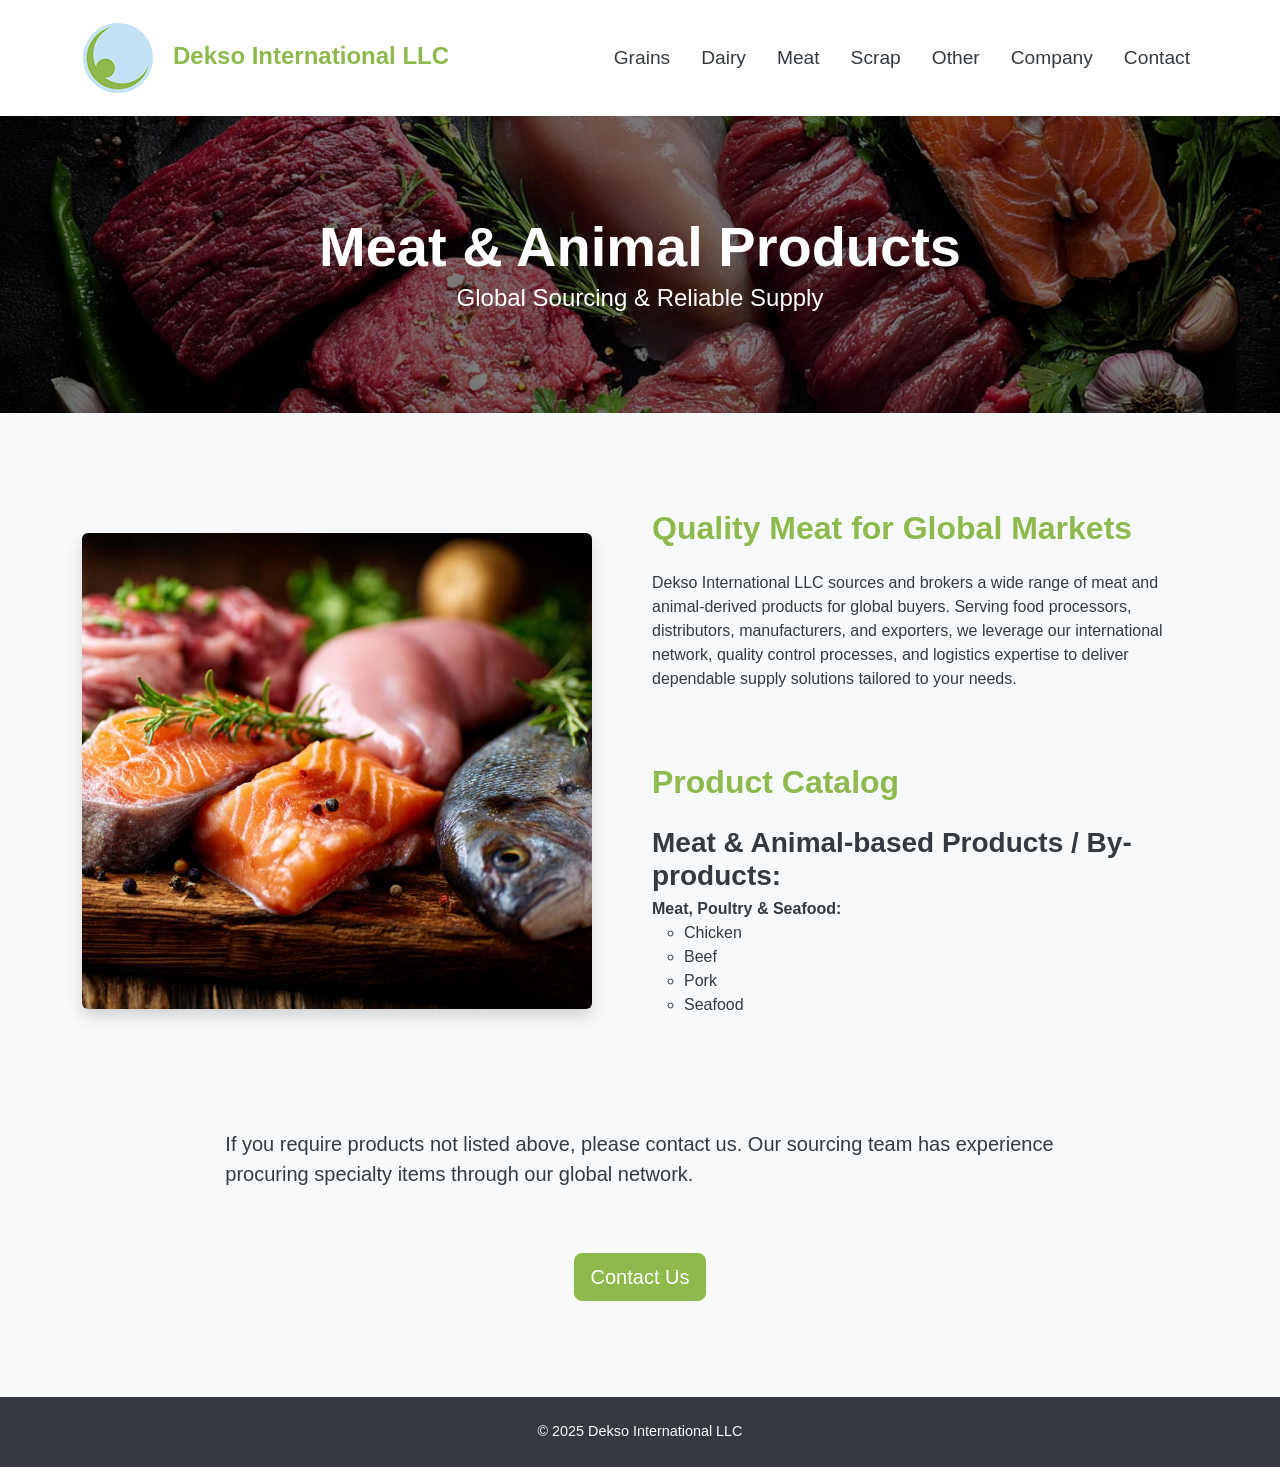
<file: meat.html>
<!DOCTYPE html><html lang="en"><head><meta charset="UTF-8"><meta name="viewport" content="width=device-width, initial-scale=1.0"><title>Meat Products - Dekso International LLC</title><link href="https://cdn.jsdelivr.net/npm/bootstrap@5.3.3/dist/css/bootstrap.min.css" rel="stylesheet" integrity="sha384-QWTKZyjpPEjISv5WaRU9OFeRpok6YctnYmDr5pNlyT2bRjXh0JMhjY6hW+ALEwIH" crossorigin="anonymous"><link rel="stylesheet" href="styles.css"></head><body><header><nav class="navbar navbar-expand-lg navbar-light bg-white sticky-top shadow-sm"><div class="container"><a class="navbar-brand" href="index.html"><img src="images/Dekso-logo.gif" alt="Dekso International LLC Logo">Dekso International LLC</a><button class="navbar-toggler" type="button" data-bs-toggle="collapse" data-bs-target="#navbarNav" aria-controls="navbarNav" aria-expanded="false" aria-label="Toggle navigation"><span class="navbar-toggler-icon"></span></button><div class="collapse navbar-collapse justify-content-end" id="navbarNav"><ul class="navbar-nav"><li class="nav-item"><a class="nav-link" href="grains.html">Grains</a></li>
    <li class="nav-item"><a class="nav-link" href="dairy.html">Dairy</a></li>
    <li class="nav-item"><a class="nav-link" href="meat.html">Meat</a></li>
    <li class="nav-item"><a class="nav-link" href="scrap.html">Scrap</a></li><li class="nav-item"><a class="nav-link" href="other.html">Other</a></li><li class="nav-item"><a class="nav-link" href="about.html">Company</a></li><li class="nav-item"><a class="nav-link" href="contact.html">Contact</a></li></ul></div></div></nav></header><main><section class="hero-section" style="background-image: url('images/meat-KV.jpg');"><div class="container"><h1 class="display-4 fw-bold white">Meat & Animal Products </h1><p class="lead fs-4">Global Sourcing & Reliable Supply</p></div></section>  <div class="m-6">	&nbsp;</div><div class="m-6">	&nbsp;</div>
<section class="py-5"><div class="container"><div class="row align-items-center"><div class="col-lg-6 mb-4 mb-lg-0 pe-5"><img src="images/meat-1.jpg" alt="meat products" class="img-fluid rounded shadow"></div><div class="col-lg-6"><h2 class="fw-bold text-primary-dekso mb-4">Quality Meat for Global Markets</h2><p>Dekso International LLC sources and brokers a wide range of meat and animal-derived products for global buyers. Serving food processors, distributors, manufacturers, and exporters, we leverage our international network, quality control processes, and logistics expertise to deliver dependable supply solutions tailored to your needs.</p>

<div class="m-4 clear">&nbsp;</div>

<h2 class="mb-4 fw-bold text-primary-dekso">Product Catalog</h2>
<h3 class="card-title fw-bold mb-1">Meat & Animal-based Products / By-products:</h3><ul class="list-unstyled"><li class="mb-1"><strong>Meat, Poultry & Seafood:</strong><ul><li>Chicken</li><li>Beef</li><li>Pork</li><li>Seafood</li></ul></li></ul>

</div></div></div></section>  
<section class="py-5 bg-light"><div class="container-fluid">

<div class="row">
<div class="col-lg-2"></div><div class="col-lg-8"><p class="lead">If you require products not listed above, please contact us.
Our sourcing team has experience procuring specialty items through our global network.</p></div>
<div class="col-lg-2"></div>
</div>



<div class="text-center mt-5"><a href="contact.html" class="btn btn-primary-dekso btn-lg">Contact Us</a></div></div></section></main><footer class="mt-5"><div class="container"><p class="mb-0">&copy; 2025 Dekso International LLC</p></div></footer><script src="https://cdn.jsdelivr.net/npm/bootstrap@5.3.3/dist/js/bootstrap.bundle.min.js" integrity="sha384-YvpcrYf0tY3lHB60NNkmXc5s9fDVZLESaAA55NDzOxhy9GkcIdslK1eN7N6jIeHz" crossorigin="anonymous"></script></body></html>
</file>
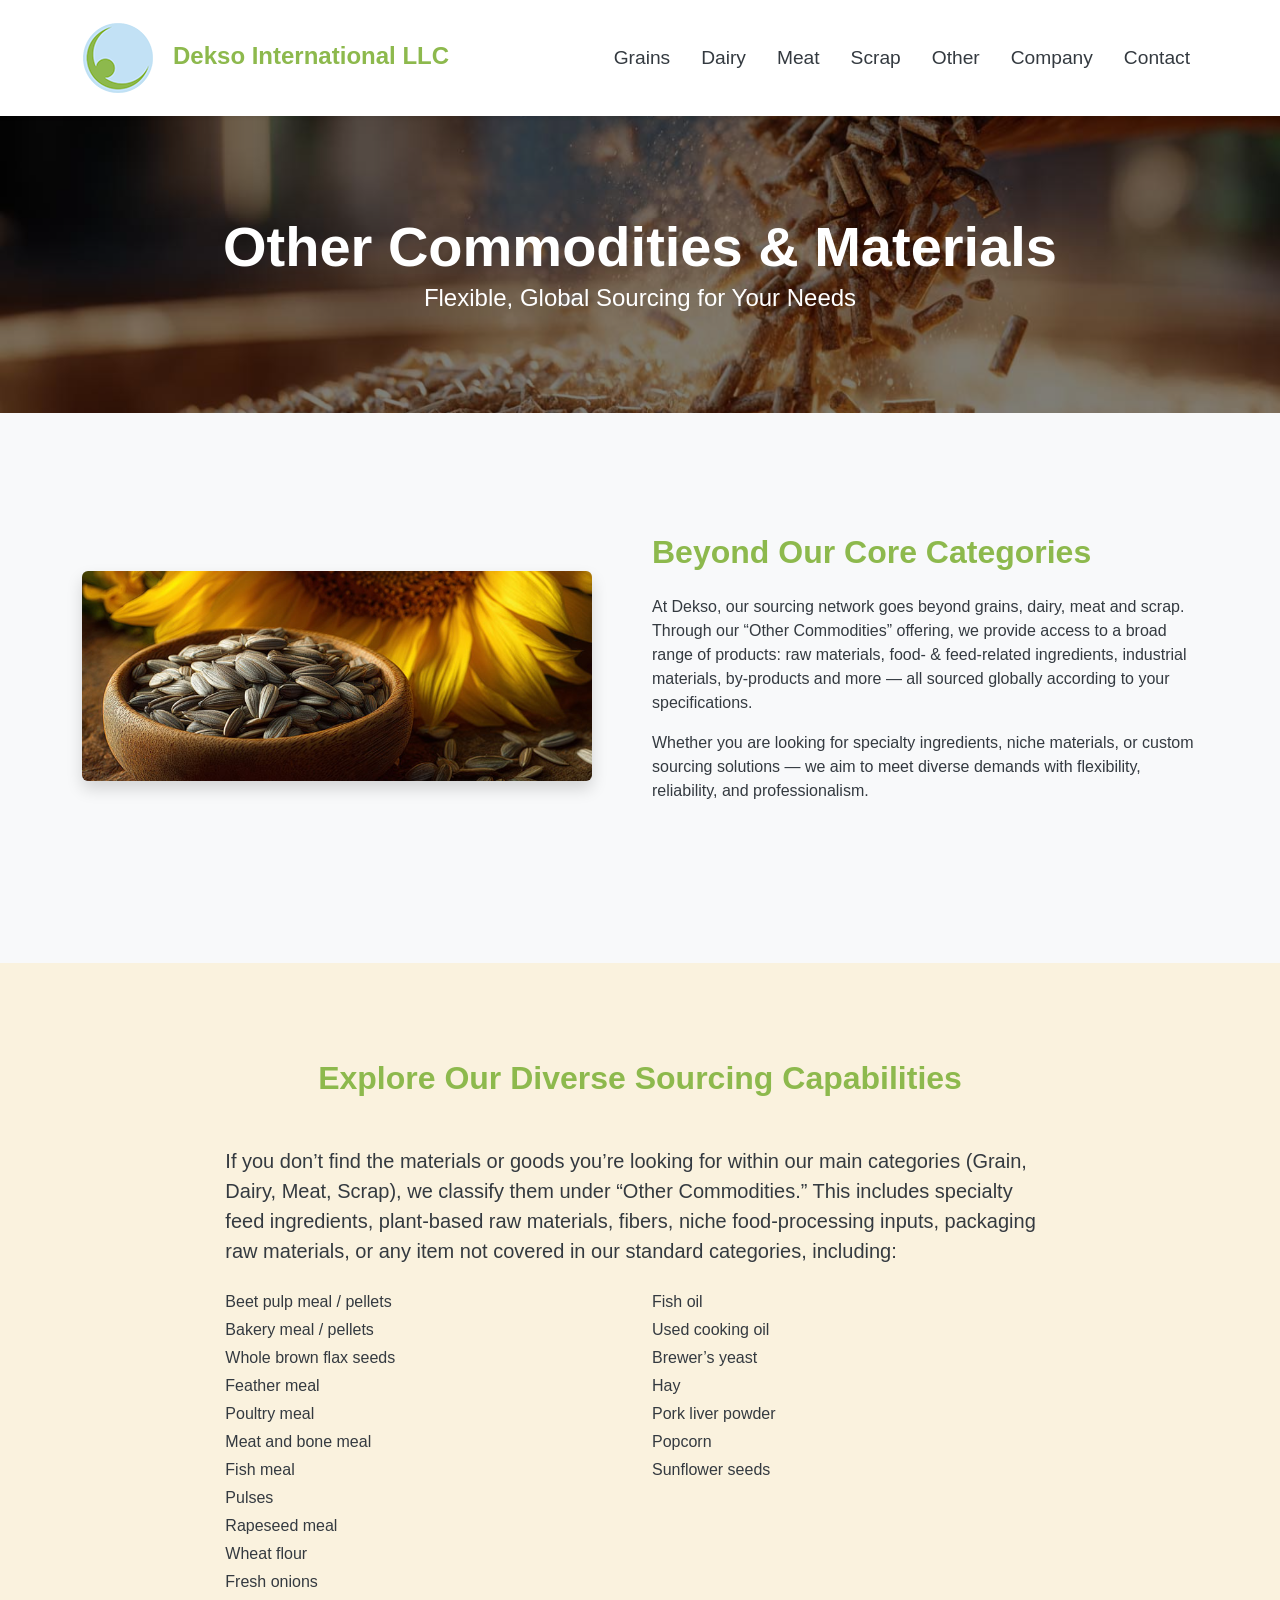
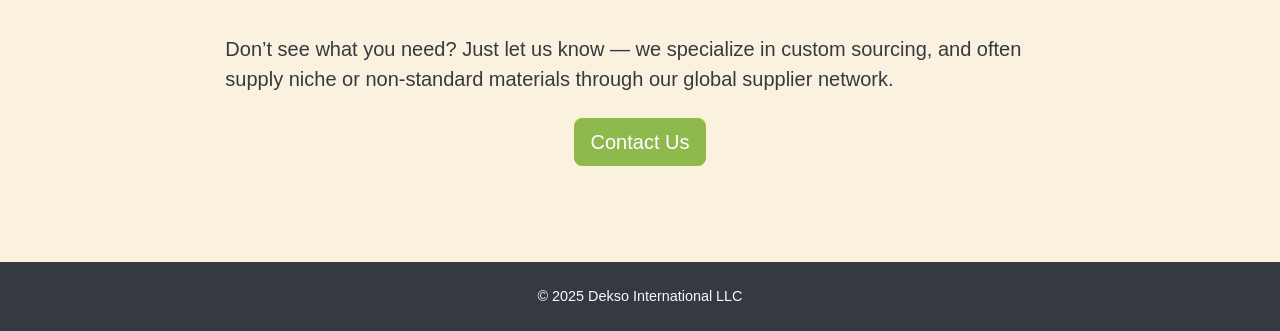
<file: other.html>
<!DOCTYPE html><html lang="en"><head><meta charset="UTF-8"><meta name="viewport" content="width=device-width, initial-scale=1.0"><title>Other Commodities & Materials - Dekso International LLC</title><link href="https://cdn.jsdelivr.net/npm/bootstrap@5.3.3/dist/css/bootstrap.min.css" rel="stylesheet" integrity="sha384-QWTKZyjpPEjISv5WaRU9OFeRpok6YctnYmDr5pNlyT2bRjXh0JMhjY6hW+ALEwIH" crossorigin="anonymous"><link rel="stylesheet" href="styles.css"></head><body><header><nav class="navbar navbar-expand-lg navbar-light bg-white sticky-top shadow-sm"><div class="container"><a class="navbar-brand" href="index.html"><img src="images/Dekso-logo.gif" alt="Dekso International LLC Logo">Dekso International LLC</a><button class="navbar-toggler" type="button" data-bs-toggle="collapse" data-bs-target="#navbarNav" aria-controls="navbarNav" aria-expanded="false" aria-label="Toggle navigation"><span class="navbar-toggler-icon"></span></button><div class="collapse navbar-collapse justify-content-end" id="navbarNav"><ul class="navbar-nav"><li class="nav-item"><a class="nav-link" href="grains.html">Grains</a></li>
<li class="nav-item"><a class="nav-link" href="dairy.html">Dairy</a></li>
<li class="nav-item"><a class="nav-link" href="meat.html">Meat</a></li>
<li class="nav-item"><a class="nav-link" href="scrap.html">Scrap</a></li><li class="nav-item"><a class="nav-link" href="other.html">Other</a></li><li class="nav-item"><a class="nav-link" href="about.html">Company</a></li><li class="nav-item"><a class="nav-link" href="contact.html">Contact</a></li></ul></div></div></nav></header><main><section class="hero-section" style="background-image: url('images/other-KV.jpg');"><div class="container"><h1 class="display-4 fw-bold white">Other Commodities & Materials</h1><p class="lead fs-4">Flexible, Global Sourcing for Your Needs</p></div></section>
<div class="m-6"><br><br>&nbsp;</div>
<section class="py-5"><div class="container"><div class="row align-items-center"><div class="col-lg-6 mb-4 mb-lg-0 pe-5"><img src="images/other-2.jpg" alt="Diverse commodities" class="img-fluid rounded shadow"></div><div class="col-lg-6"><h2 class="fw-bold text-primary-dekso mb-4">Beyond Our Core Categories</h2><p>At Dekso, our sourcing network goes beyond grains, dairy, meat and scrap. Through our “Other Commodities” offering, we provide access to a broad range of products: raw materials, food- & feed-related ingredients, industrial materials, by-products and more — all sourced globally according to your specifications.</p><p>Whether you are looking for specialty ingredients, niche materials, or custom sourcing solutions — we aim to meet diverse demands with flexibility, reliability, and professionalism.</p></div></div></div></section>
<div class="m-6"><br><br><br>&nbsp;</div>
<section class="py-0 bg-light"><div class="container-fluid" style="background-color:#faf2de"><div class="m-6"><br><br><br>&nbsp;</div><h2 class="text-center mb-5 fw-bold text-primary-dekso">Explore Our Diverse Sourcing Capabilities</h2><div class="row"><div class="col-lg-8 offset-lg-2"><p class="lead mb-4">If you don’t find the materials or goods you’re looking for within our main categories (Grain, Dairy, Meat, Scrap), we classify them under “Other Commodities.” This includes specialty feed ingredients, plant-based raw materials, fibers, niche food-processing inputs, packaging raw materials, or any item not covered in our standard categories, including:</p>

<div class="row"><div class="col-md-6">
<ul class="list-unstyled mb-3"><li class="mb-1">Beet pulp meal / pellets</li><li class="mb-1">Bakery meal / pellets</li><li class="mb-1">Whole brown flax seeds</li><li class="mb-1">Feather meal</li><li class="mb-1">Poultry meal</li><li class="mb-1">Meat and bone meal</li><li class="mb-1">Fish meal</li><li class="mb-1">Pulses</li><li class="mb-1">Rapeseed meal</li><li class="mb-1">Wheat flour</li><li class="mb-1">Fresh onions</li></ul></div>
<div class="col-md-6"><ul class="list-unstyled mb-3"><li class="mb-1">Fish oil</li><li class="mb-1">Used cooking oil</li><li class="mb-1">Brewer’s yeast</li><li class="mb-1">Hay</li><li class="mb-1">Pork liver powder</li><li class="mb-1">Popcorn</li><li class="mb-1">Sunflower seeds</li></ul>
</div></div>

<p class="lead  mt-4">Don’t see what you need? Just let us know — we specialize in custom sourcing, and often supply niche or non-standard materials through our global supplier network.</p><div class="text-center mt-4"><a href="contact.html" class="btn btn-primary-dekso btn-lg">Contact Us</a></div></div></div><div class="m-6"><br><br><br>&nbsp;</div></div></section></main><footer class="mt-0"><div class="container"><p class="mb-0">&copy; 2025 Dekso International LLC</p></div></footer><script src="https://cdn.jsdelivr.net/npm/bootstrap@5.3.3/dist/js/bootstrap.bundle.min.js" integrity="sha384-YvpcrYf0tY3lHB60NNkmXc5s9fDVZLESaAA55NDzOxhy9GkcIdslK1eN7N6jIeHz" crossorigin="anonymous"></script></body></html>
</file>
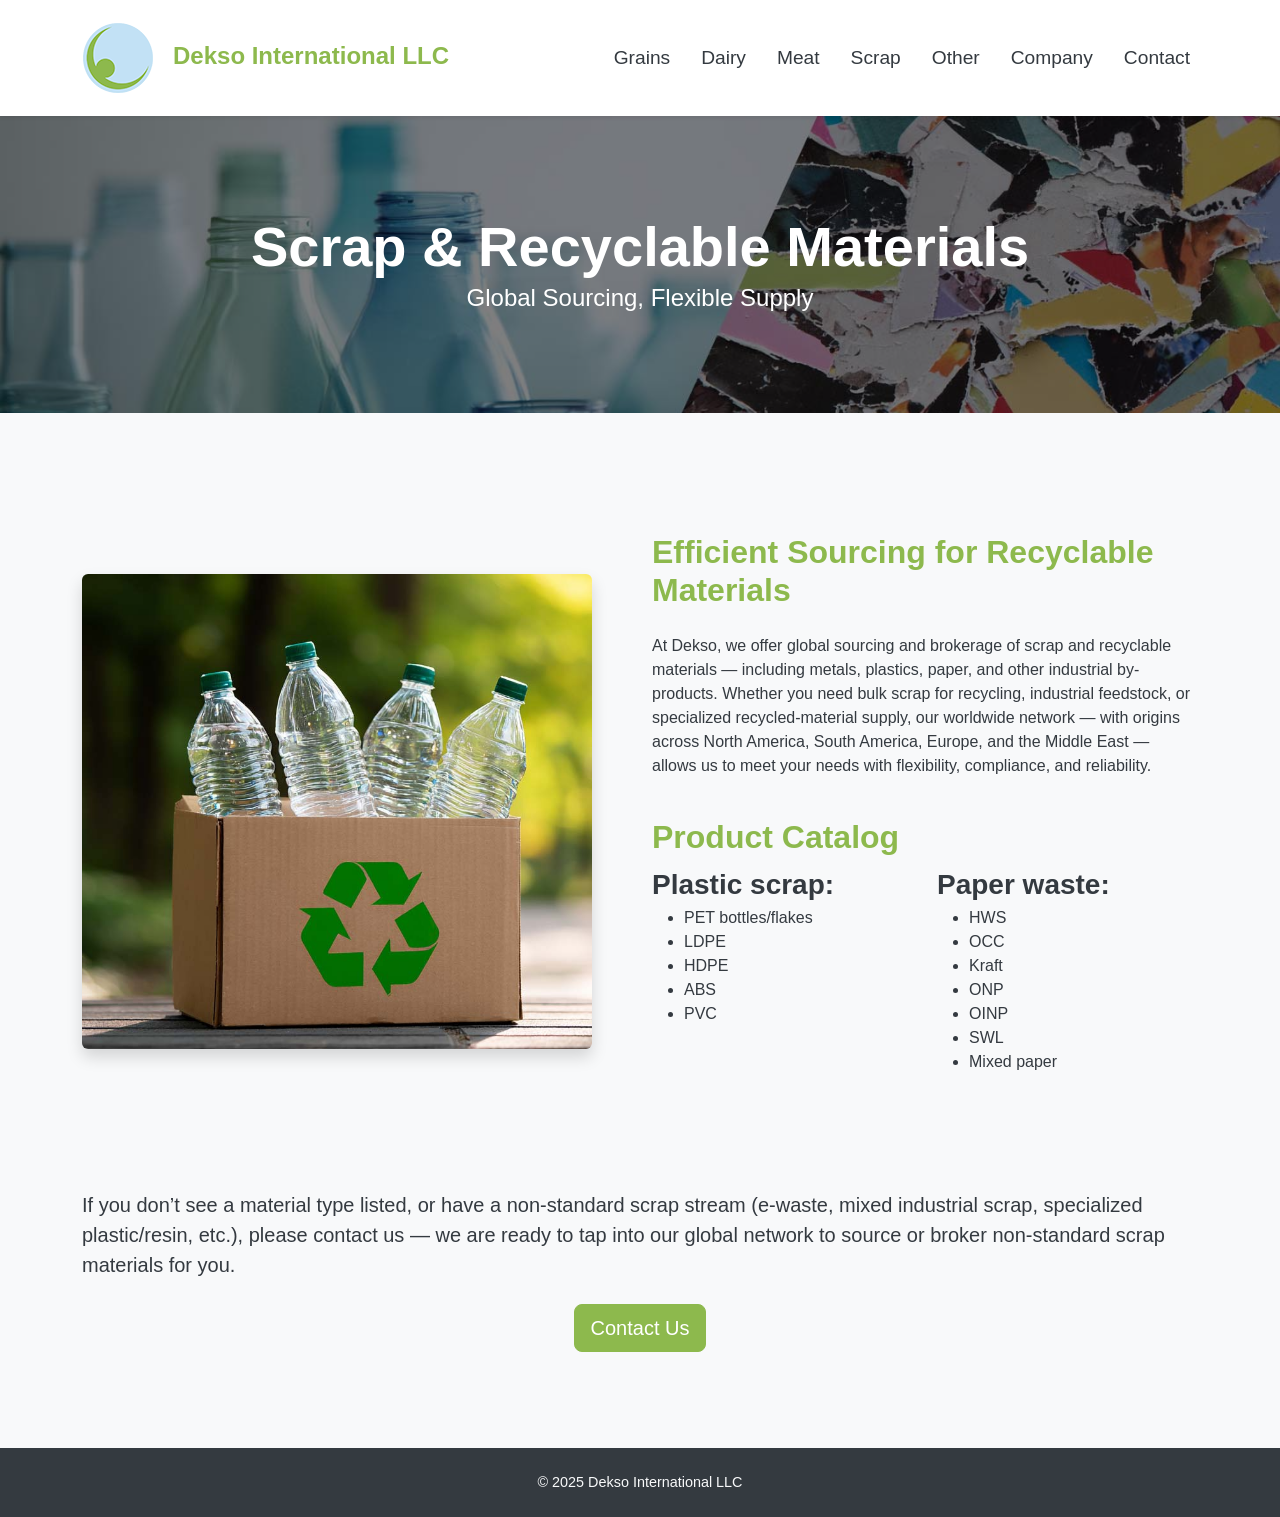
<file: scrap.html>
<!DOCTYPE html><html lang="en"><head><meta charset="UTF-8"><meta name="viewport" content="width=device-width, initial-scale=1.0"><title>Scrap & Recyclable Materials - Dekso International LLC</title><link href="https://cdn.jsdelivr.net/npm/bootstrap@5.3.3/dist/css/bootstrap.min.css" rel="stylesheet" integrity="sha384-QWTKZyjpPEjISv5WaRU9OFeRpok6YctnYmDr5pNlyT2bRjXh0JMhjY6hW+ALEwIH" crossorigin="anonymous"><link rel="stylesheet" href="styles.css"></head><body><header><nav class="navbar navbar-expand-lg navbar-light bg-white sticky-top shadow-sm"><div class="container"><a class="navbar-brand" href="index.html"><img src="images/Dekso-logo.gif" alt="Dekso International LLC Logo">Dekso International LLC</a><button class="navbar-toggler" type="button" data-bs-toggle="collapse" data-bs-target="#navbarNav" aria-controls="navbarNav" aria-expanded="false" aria-label="Toggle navigation"><span class="navbar-toggler-icon"></span></button><div class="collapse navbar-collapse justify-content-end" id="navbarNav"><ul class="navbar-nav"><li class="nav-item"><a class="nav-link" href="grains.html">Grains</a></li>
<li class="nav-item"><a class="nav-link" href="dairy.html">Dairy</a></li>
<li class="nav-item"><a class="nav-link" href="meat.html">Meat</a></li>
<li class="nav-item"><a class="nav-link" href="scrap.html">Scrap</a></li><li class="nav-item"><a class="nav-link" href="other.html">Other</a></li><li class="nav-item"><a class="nav-link" href="about.html">Company</a></li><li class="nav-item"><a class="nav-link" href="contact.html">Contact</a></li></ul></div></div></nav></header><main><section class="hero-section" style="background-image: url('images/scrap-KV.jpg');"><div class="container"><h1 class="display-4 fw-bold white">Scrap & Recyclable Materials</h1><p class="lead fs-4">Global Sourcing, Flexible Supply</p></div></section>
<div class="m-6"><br><br>&nbsp;</div>
<section class="py-5"><div class="container"><div class="row align-items-center"><div class="col-lg-6 mb-4 mb-lg-0 pe-5"><img src="images/scrap-2.jpg" alt="Scrap materials" class="img-fluid rounded shadow"></div>

<div class="col-lg-6"><h2 class="fw-bold text-primary-dekso mb-4">Efficient Sourcing for Recyclable Materials</h2><p>At Dekso, we offer global sourcing and brokerage of scrap and recyclable materials — including metals, plastics, paper, and other industrial by-products. Whether you need bulk scrap for recycling, industrial feedstock, or specialized recycled-material supply, our worldwide network — with origins across North America, South America, Europe, and the Middle East — allows us to meet your needs with flexibility, compliance, and reliability.</p>
<div class="mt-2">&nbsp;</div>
<h2 class="mb-2 fw-bold text-primary-dekso">Product Catalog</h2>
<div class="row">
<div class="col-lg-6"><h3 class="card-title fw-bold mt-1 mb-1">Plastic scrap:</h3>
<ul><li>PET bottles/flakes</li><li>LDPE</li><li>HDPE</li><li>ABS</li><li>PVC</li></ul>
</div>
<div class="col-lg-6"><h3 class="card-title fw-bold mt-1 mb-1">Paper waste:</h3>
<ul><li>HWS</li><li>OCC</li><li>Kraft</li><li>ONP</li><li>OINP</li><li>SWL</li><li>Mixed paper</li></ul>
</div>
</div>
</div>

</div></div></section>

<section class="py-5 bg-light">

<div class="container">
<p class="mt-1 lead">If you don’t see a material type listed, or have a non-standard scrap stream (e-waste, mixed industrial scrap, specialized plastic/resin, etc.), please contact us — we are ready to tap into our global network to source or broker non-standard scrap materials for you.</p><div class="text-center mt-4"><a href="contact.html" class="btn btn-primary-dekso btn-lg">Contact Us</a></div>

</div>

</section></main><footer class="mt-5"><div class="container"><p class="mb-0">&copy; 2025 Dekso International LLC</p></div></footer><script src="https://cdn.jsdelivr.net/npm/bootstrap@5.3.3/dist/js/bootstrap.bundle.min.js" integrity="sha384-YvpcrYf0tY3lHB60NNkmXc5s9fDVZLESaAA55NDzOxhy9GkcIdslK1eN7N6jIeHz" crossorigin="anonymous"></script></body></html>
</file>
<file: styles.css>
:root {--dekso-green: #8db94d;--dekso-yellow: #FFC107;--dekso-dark: #343a40;--dekso-light: #f8f9fa;--dekso-white: #ffffff;}body {font-family: 'Segoe UI', Roboto, 'Helvetica Neue', Arial, sans-serif;color: var(--dekso-dark);background-color: var(--dekso-light);}h1, h2, h3, h4, h5, h6 {color: var(--dekso-dark)}.bg-primary-dekso {background-color: var(--dekso-green) !important;}.text-primary-dekso {color: var(--dekso-green) !important;}.btn-primary-dekso {background-color: var(--dekso-green);border-color: var(--dekso-green);color: var(--dekso-white);}.btn-primary-dekso:hover {background-color: #8db94d;border-color: #8db94d;}.bg-secondary-dekso {background-color: var(--dekso-yellow) !important;}.text-secondary-dekso {color: var(--dekso-yellow) !important;}.navbar-brand {font-size:1.5rem; font-weight: 700;color: var(--dekso-green) !important;}.navbar-brand img {height: 100%;}.navbar-nav .nav-link {font-size:1.2rem; color: var(--dekso-dark) !important;font-weight: 500;margin-left: 15px;}.navbar-nav .nav-link:hover {color: var(--dekso-green) !important;}.navbar-toggler {border-color: var(--dekso-green);}.navbar-toggler-icon {background-image: url("data:image/svg+xml,%3csvg xmlns='http://www.w3.org/2000/svg' viewBox='0 0 30 30'%3e%3cpath stroke='rgba%2840, 167, 69, 1%29' stroke-linecap='round' stroke-miterlimit='10' stroke-width='2' d='M4 7h22M4 15h22M4 23h22'/%3e%3c/svg%3e");}.hero-section {position: relative;height: 33vh;background-size: cover;background-position: center;display: flex;align-items: center;justify-content: center;color: var(--dekso-white);text-align: center;}.hero-section::before {content: "";position: absolute;top: 0;left: 0;width: 100%;height: 100%;background-color: rgba(0, 0, 0, 0.5);}.hero-section .container {z-index: 1;}.hero-section h1, .hero-section p {margin-bottom: 0;}.kv-full-screen {position: relative;height: 100vh;overflow: hidden;display: flex;align-items: center;justify-content: center;color: var(--dekso-white);text-align: center;}.kv-full-screen video {position: absolute;top: 50%;left: 50%;min-width: 100%;min-height: 100%;width: auto;height: auto;z-index: 0;transform: translateX(-50%) translateY(-50%);background-size: cover;}.kv-full-screen .overlay {position: absolute;top: 0;left: 0;width: 100%;height: 100%;background-color: rgba(0, 0, 0, 0.5);z-index: 1;}.kv-full-screen .content {position: relative;z-index: 2;}.supply-card {position: relative;height: 250px;background-size: cover;background-position: center;display: flex;align-items: center;justify-content: center;text-align: center;color: var(--dekso-white);border-radius: 0.5rem;overflow: hidden;margin-bottom: 1.5rem;transition: transform 0.3s ease;}.supply-card:hover {transform: translateY(-5px);}.supply-card::before {content: "";position: absolute;top: 0;left: 0;width: 100%;height: 100%;background-color: rgba(0, 0, 0, 0.4);transition: background-color 0.3s ease;}.supply-card:hover::before {background-color: rgba(0, 0, 0, 0.6);}.supply-card h3 {position: relative;z-index: 1;font-size: 1.8rem;margin: 0;}.supply-card a {text-decoration: none;color: inherit;}.why-dekso-item {background-color: var(--dekso-white);padding: 1.5rem;border-radius: 0.5rem;box-shadow: 0 0.125rem 0.25rem rgba(0, 0, 0, 0.075);margin-bottom: 1.5rem;height: 100%;}.why-dekso-item h5 {color: var(--dekso-green);margin-bottom: 1rem;font-weight: 600;}.why-dekso-item p {font-size: 0.95rem;line-height: 1.6;}.contact-form .form-control {border-color: #ced4da;border-radius: 0.25rem;}.contact-form .form-control:focus {border-color: var(--dekso-green);box-shadow: 0 0 0 0.25rem rgba(40, 167, 69, 0.25);}.table-striped > tbody > tr:nth-of-type(odd) > * {background-color: rgba(0, 0, 0, 0.02);}.table-hover > tbody > tr:hover > * {background-color: rgba(40, 167, 69, 0.1);}.table-dark {--bs-table-bg: var(--dekso-dark);}.list-unstyled li img {height: 20px;width: 20px;display: inline-block;}.card-img-top {height: 200px;object-fit: cover;}footer {background-color: var(--dekso-dark);color: var(--dekso-light);padding: 1.5rem 0;text-align: center;font-size: 0.9rem;}
.white {color:#ffffff}
.grey-1 {color:#313131}
</file>
